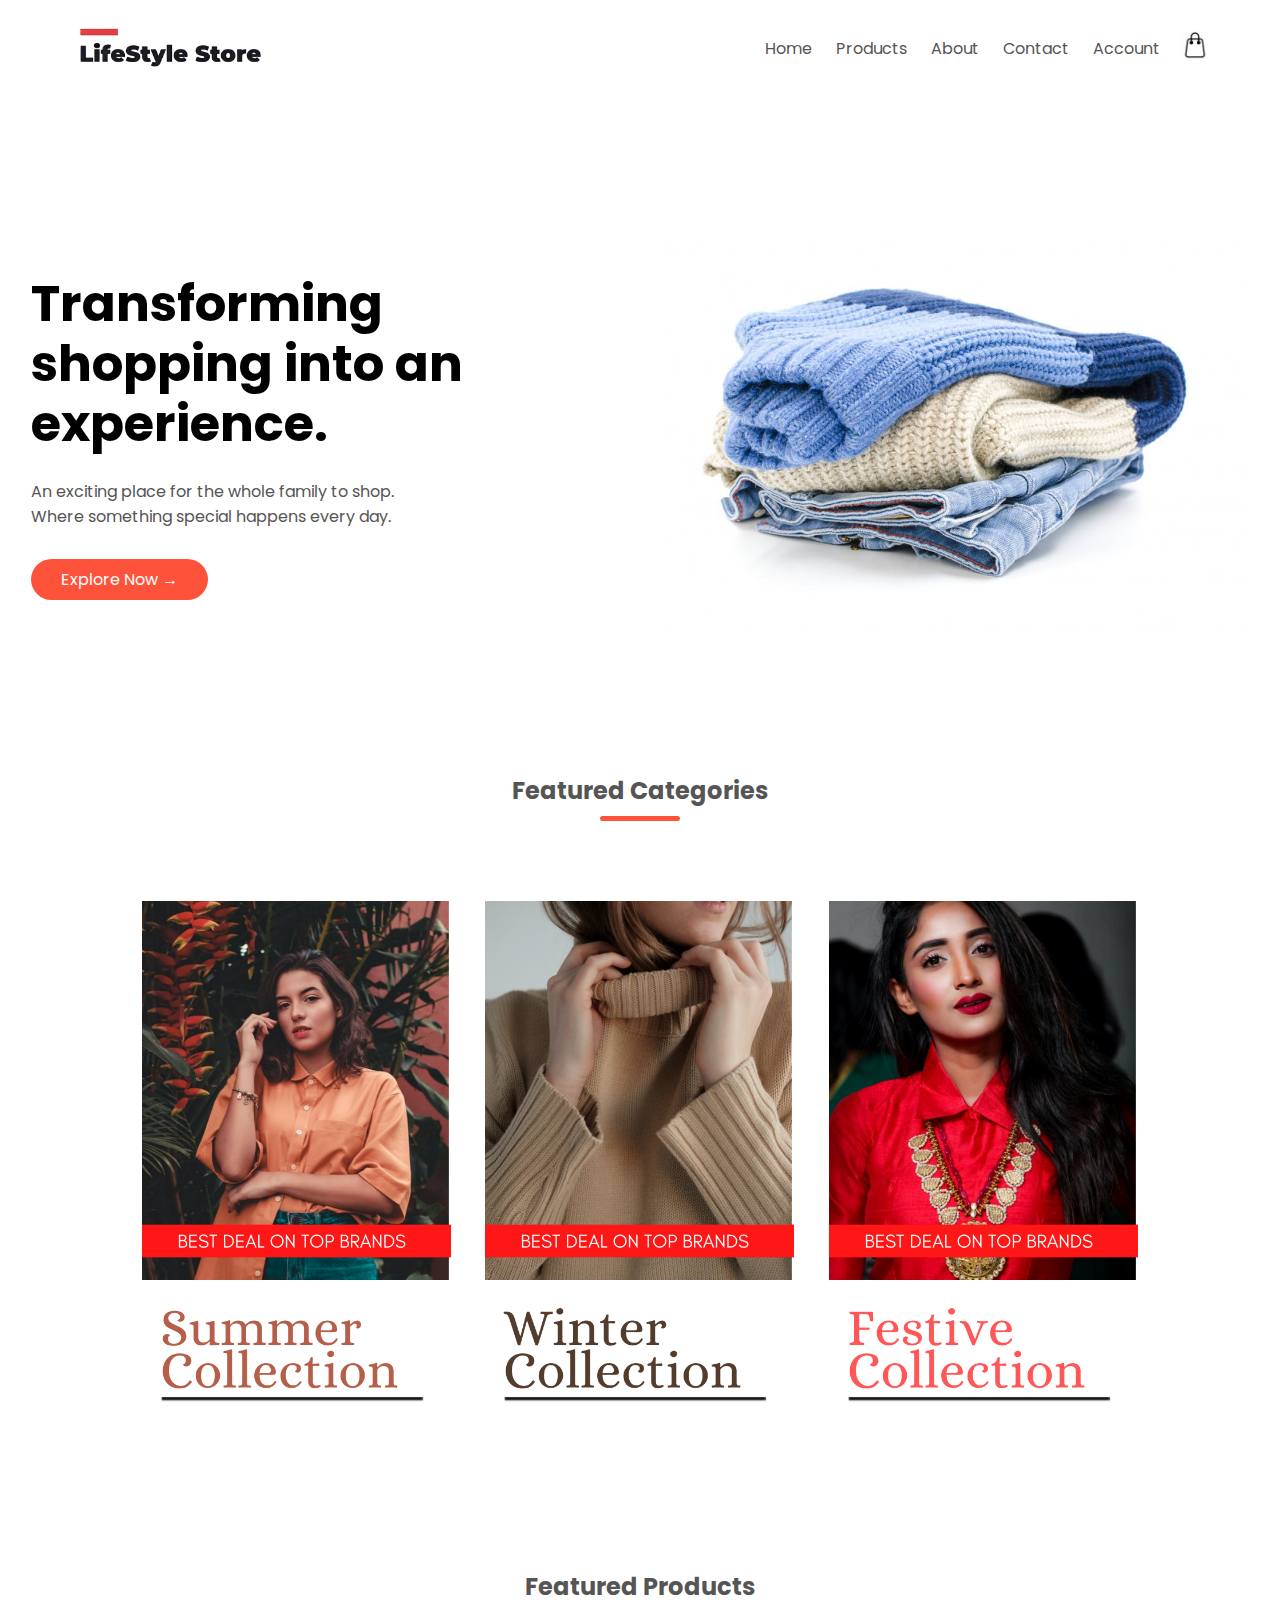
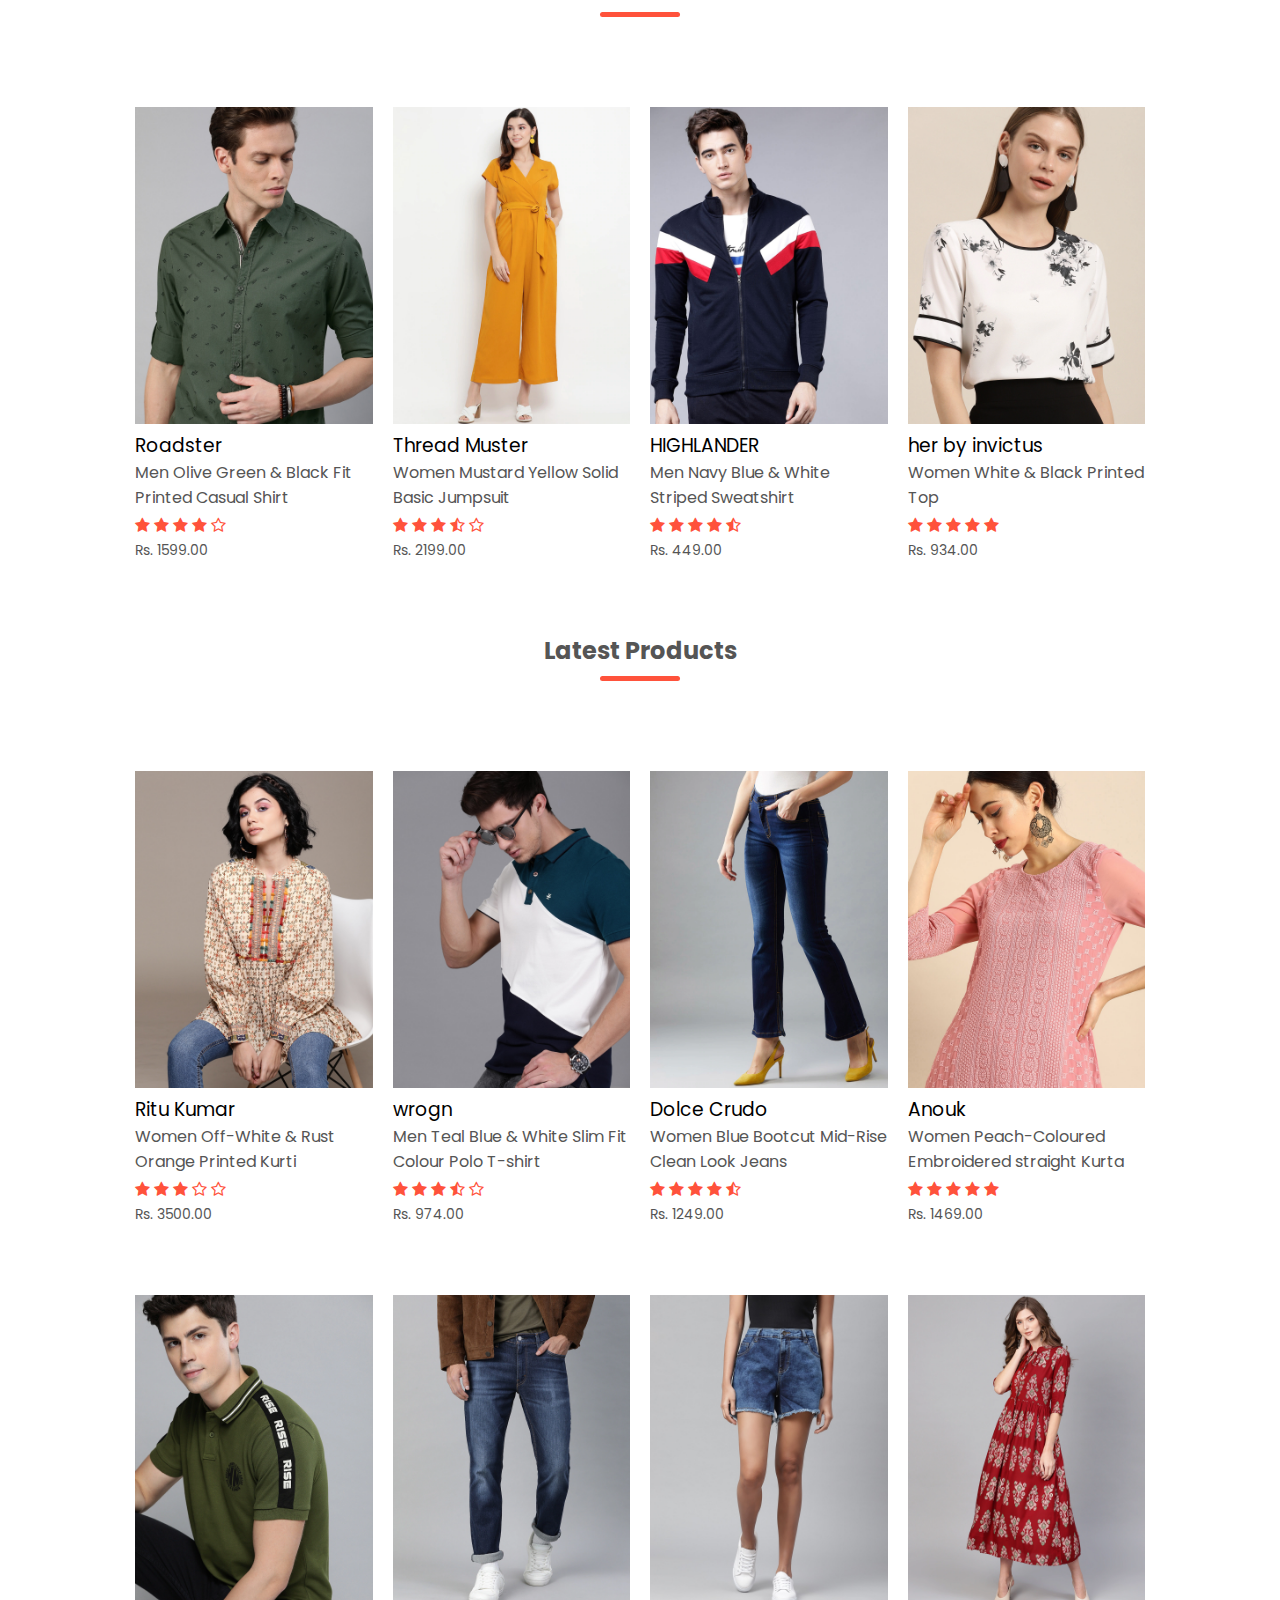
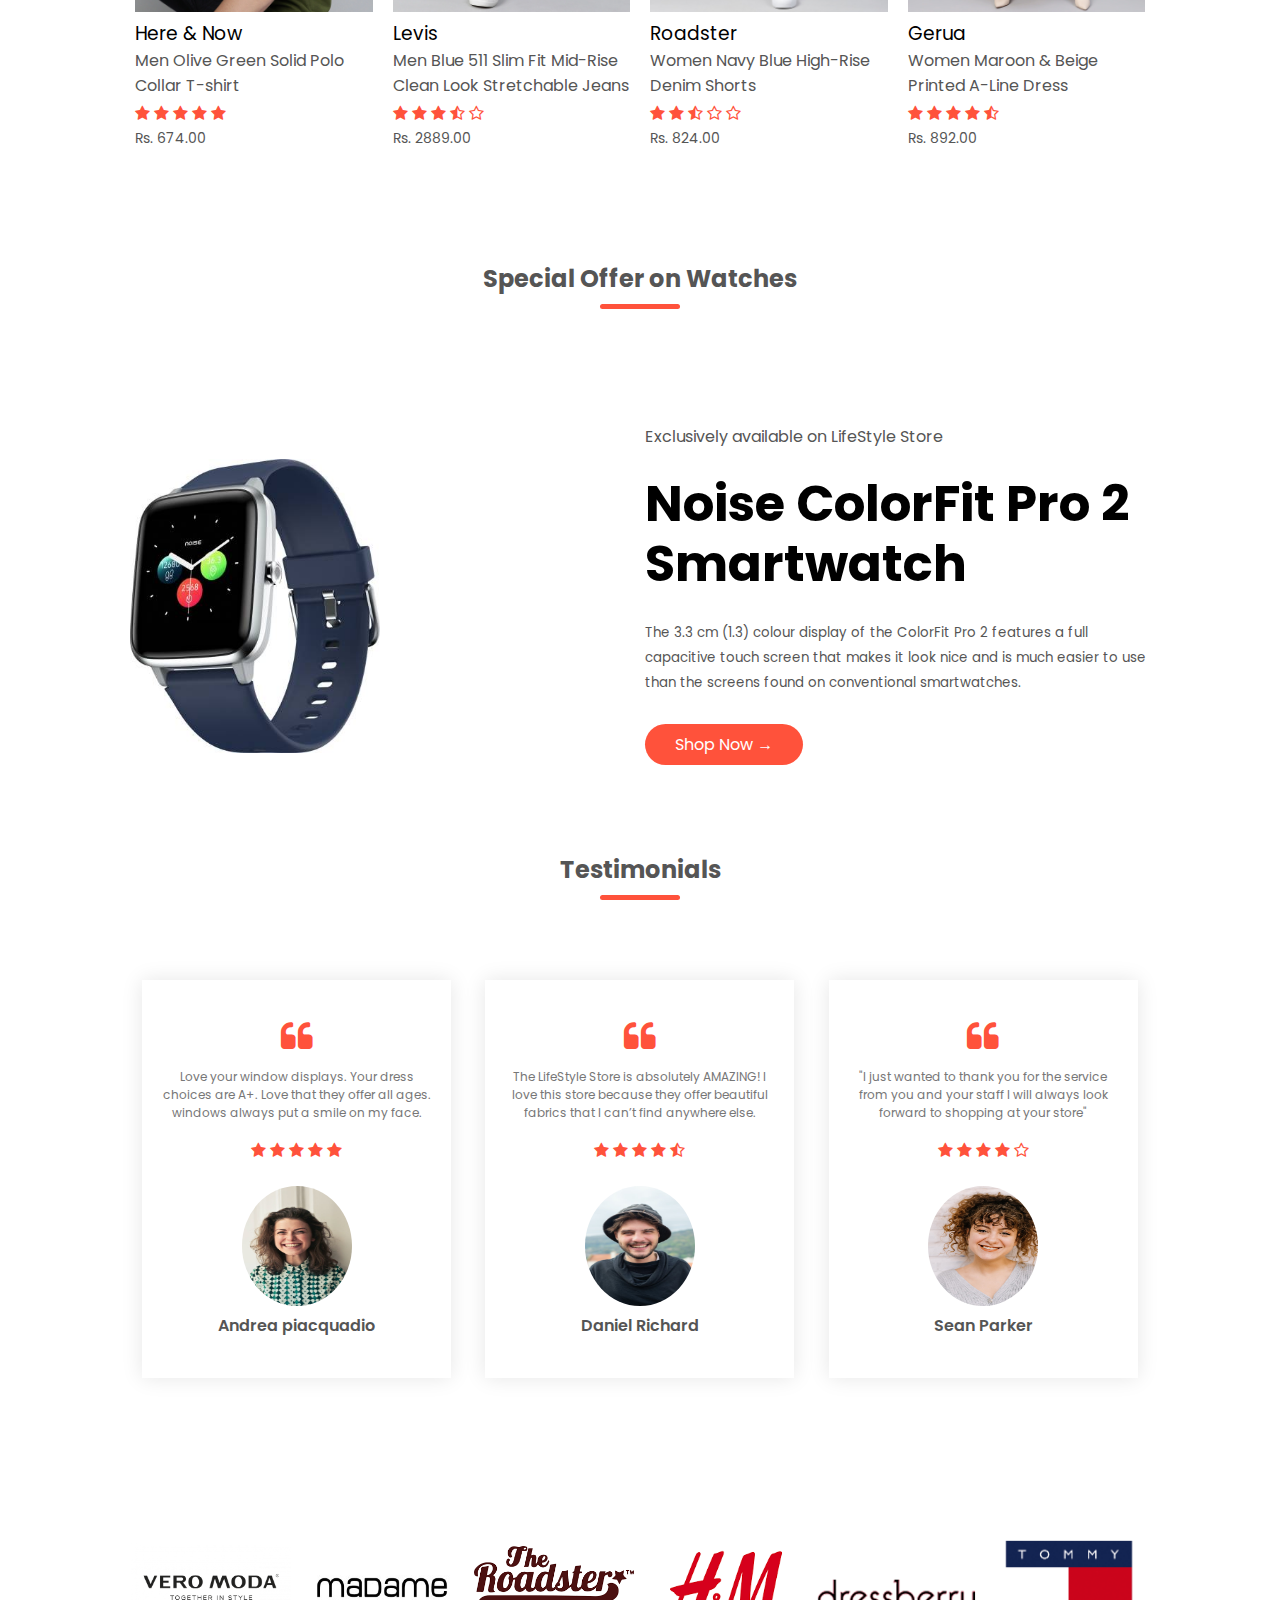
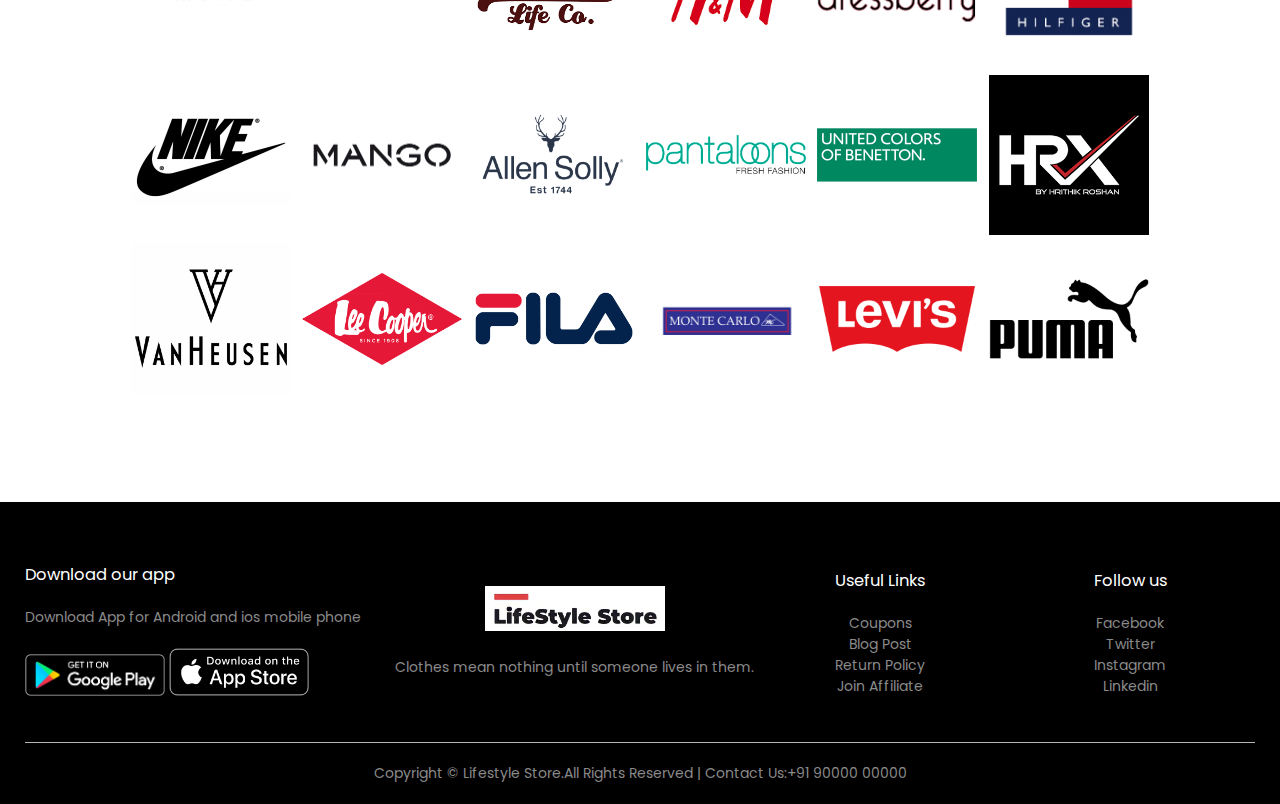
<file: index.html>
<!DOCTYPE html>
<html lang="en">
    <head>
        <title>LifeStyle Store | Ecommerce website Design</title>
        <meta charset="UTF-8">
        <meta name="viewport" content="width=device-width, initial-scale=1.0">
        <link rel="stylesheet" href="style.css">
        <link rel="stylesheet" href="https://fonts.googleapis.com/css2?family=Poppins:wght@200;300;400;500;600;700&display=swap">
         <link rel="stylesheet" href="https://stackpath.bootstrapcdn.com/font-awesome/4.7.0/css/font-awesome.min.css">
    </head>
    <body>
        <div class="header">
        <div class="container">
<!-----------header----------->

<div class="container">
        <div class="navbar">
            <div class="logo">
                <a href="index.html"><img src="img/logo1.jpeg" alt="" width="200"></a>
            </div>
            <nav>
                <ul id="MenuItems">
                    <li><a href="index.html">Home</a></li>
                    <li><a href="products.html">Products</a></li>
                    <li><a href="about.html">About</a></li>
                    <li><a href="contact.html">Contact</a></li>
                    <li><a href="account.html">Account</a></li>
                </ul>
            </nav>
            <a href="#"><img src="img/bag.png" width="30" height="30"></a>
            <img src="img/menu.png" class="menu-icon" onclick="menutoggle()">
        </div>
</div>    

            <div class="row">
                <div class="col-2">
                    <h1>Transforming shopping into an experience.</h1>
                    <p>An exciting place for the whole family to shop.
                        <br>Where something special happens every day.</p>
                    <a href="products.html" class="btn">Explore Now &#8594</a>
                </div>
                <div class="col-2">
                    <img src="img/image3.jpg" alt="">
                </div>
            </div>
        </div>
        </div>    
        
<!-----Featured Categories----->  
<div class="categories">
    <div class="small-container">
        <h2 class="title">Featured Categories</h2>
    <div class="row">
        <div class="col-3">
            <img src="img/categ1.png">
        </div>
        <div class="col-3">
            <img src="img/catego2.png">
        </div>
        <div class="col-3">
            <img src="img/categ3.png">
        </div>
    </div>
    </div>    
</div>

<!-----Featured Products----->  
<div class="small-container">
    <h2 class="title">Featured Products</h2>
    <div class="row">
        <div class="col-4">
            <a href="products-detail.html"><img src="img/a1.jpg"></a>
            <a href="products-detail.html"><h3>Roadster</h3></a>
            <a href="products-detail.html"><h4>Men Olive Green & Black Fit Printed Casual Shirt</h4></a>
            <div class="rating">
                <i class="fa fa-star"></i>
                <i class="fa fa-star"></i>
                <i class="fa fa-star"></i>
                <i class="fa fa-star"></i>
                <i class="fa fa-star-o"></i>
            </div>
            <p>Rs. 1599.00</p>
        </div>
        <div class="col-4">
            <img src="img/d7.jpg">
            <h3>Thread Muster</h3>
            <h4>Women Mustard Yellow Solid Basic Jumpsuit</h4>
            <div class="rating">
                <i class="fa fa-star"></i>
                <i class="fa fa-star"></i>
                <i class="fa fa-star"></i>
                <i class="fa fa-star-half-o"></i>
                <i class="fa fa-star-o"></i>
            </div>
            <p>Rs. 2199.00</p>
        </div>
        <div class="col-4">
            <img src="img/s4.jpg">
            <h3>HIGHLANDER</h3>
            <h4>Men Navy Blue & White Striped Sweatshirt</h4>
            <div class="rating">
                <i class="fa fa-star"></i>
                <i class="fa fa-star"></i>
                <i class="fa fa-star"></i>
                <i class="fa fa-star"></i>
                <i class="fa fa-star-half-o"></i>
            </div>
            <p>Rs. 449.00</p>
        </div>
        <div class="col-4">
            <img src="img/top8.jpg">
            <h3>her by invictus</h3>
            <h4>Women White & Black Printed Top</h4>
            <div class="rating">
                <i class="fa fa-star"></i>
                <i class="fa fa-star"></i>
                <i class="fa fa-star"></i>
                <i class="fa fa-star"></i>
                <i class="fa fa-star"></i>
            </div>
            <p>Rs. 934.00</p>
        </div>
    </div>
    
    <!-----Latest Products----->
    
    <h2 class="title">Latest Products</h2>
    <div class="row">
        <div class="col-4">
            <img src="img/k6.jpg">
            <h3>Ritu Kumar</h3>
            <h4>Women Off-White & Rust Orange Printed Kurti</h4>
            <div class="rating">
                <i class="fa fa-star"></i>
                <i class="fa fa-star"></i>
                <i class="fa fa-star"></i>
                <i class="fa fa-star-o"></i>
                <i class="fa fa-star-o"></i>
            </div>
            <p>Rs. 3500.00</p>
        </div>
        <div class="col-4">
            <img src="img/mt4.jpg">
            <h3>wrogn</h3>
            <h4>Men Teal Blue & White Slim Fit Colour Polo T-shirt</h4>
            <div class="rating">
                <i class="fa fa-star"></i>
                <i class="fa fa-star"></i>
                <i class="fa fa-star"></i>
                <i class="fa fa-star-half-o"></i>
                <i class="fa fa-star-o"></i>
            </div>
            <p>Rs. 974.00</p>
        </div>
        <div class="col-4">
            <img src="img/wj11.jpg">
            <h3>Dolce Crudo</h3>
            <h4>Women Blue Bootcut Mid-Rise Clean Look Jeans</h4>
            <div class="rating">
                <i class="fa fa-star"></i>
                <i class="fa fa-star"></i>
                <i class="fa fa-star"></i>
                <i class="fa fa-star"></i>
                <i class="fa fa-star-half-o"></i>
            </div>
            <p>Rs. 1249.00</p>
        </div>
        <div class="col-4">
            <img src="img/k11.jpg">
            <h3>Anouk</h3>
            <h4>Women Peach-Coloured Embroidered straight Kurta</h4>
            <div class="rating">
                <i class="fa fa-star"></i>
                <i class="fa fa-star"></i>
                <i class="fa fa-star"></i>
                <i class="fa fa-star"></i>
                <i class="fa fa-star"></i>
            </div>
            <p>Rs. 1469.00</p>
        </div>
    </div>
    <div class="row">
        <div class="col-4">
            <img src="img/mt8.jpg">
            <h3>Here & Now</h3>
            <h4>Men Olive Green Solid Polo Collar T-shirt</h4>
            <div class="rating">
                <i class="fa fa-star"></i>
                <i class="fa fa-star"></i>
                <i class="fa fa-star"></i>
                <i class="fa fa-star"></i>
                <i class="fa fa-star"></i>
            </div>
            <p>Rs. 674.00</p>
        </div>
        <div class="col-4">
            <img src="img/mj12.jpg">
            <h3>Levis</h3>
            <h4>Men Blue 511 Slim Fit Mid-Rise Clean Look Stretchable Jeans</h4>
            <div class="rating">
                <i class="fa fa-star"></i>
                <i class="fa fa-star"></i>
                <i class="fa fa-star"></i>
                <i class="fa fa-star-half-o"></i>
                <i class="fa fa-star-o"></i>
            </div>
            <p>Rs. 2889.00</p>
        </div>
        <div class="col-4">
            <img src="img/d9.jpg">
            <h3>Roadster</h3>
            <h4>Women Navy Blue High-Rise Denim Shorts</h4>
            <div class="rating">
                <i class="fa fa-star"></i>
                <i class="fa fa-star"></i>
                <i class="fa fa-star-half-o"></i>
                <i class="fa fa-star-o"></i>
                <i class="fa fa-star-o"></i>
            </div>
            <p>Rs. 824.00</p>
        </div>
        <div class="col-4">
            <img src="img/d3.jpg">
            <h3>Gerua</h3>
            <h4>Women Maroon & Beige Printed A-Line Dress</h4> 
            <div class="rating">
                <i class="fa fa-star"></i>
                <i class="fa fa-star"></i>
                <i class="fa fa-star"></i>
                <i class="fa fa-star"></i>
                <i class="fa fa-star-half-o"></i>
            </div>
            <p>Rs. 892.00</p>
        </div>
    </div>
</div>    

<!-----Offer----->

<div class="offer">
    <div class="small-container">
        <h2 class="title">Special Offer on Watches</h2>
        <div class="row">
            <div class="col-2">
                <img src="img/watch1.jpeg" class="offer-img" width="250"> 
            </div>
            <div class="col-2">
                <p>Exclusively available on LifeStyle Store</p>
                <h1>Noise ColorFit Pro 2 Smartwatch</h1>
                <small>The 3.3 cm (1.3) colour display of the ColorFit Pro 2 
                    features a full capacitive touch screen that makes it look nice and is much 
                    easier to use than the screens found on conventional smartwatches.</small><br>    
                <a href="" class="btn">Shop Now &#8594</a>
            </div>
        </div>
    </div>
</div>

<!-----testimonial----->

<div class="testimonial">
    <div class="small-container">
        <h2 class="title">Testimonials</h2>
        <div class="row">
            <div class="col-3">
                <i class="fa fa-quote-left"></i>
                <p>Love your window displays. Your dress choices are A+. 
                    Love that they offer all ages. windows 
                    always put a smile on my face.</p>
                <div class="rating">
                <i class="fa fa-star"></i>
                <i class="fa fa-star"></i>
                <i class="fa fa-star"></i>
                <i class="fa fa-star"></i>
                <i class="fa fa-star"></i>
            </div>
                <img src="img/u1.jpeg">
                <h3>Andrea piacquadio</h3>
            </div>
            <div class="col-3">
                <i class="fa fa-quote-left"></i>
                <p>The LifeStyle Store is absolutely AMAZING! 
                    I love this store because they offer beautiful fabrics 
                    that I can’t find anywhere else.</p>
                <div class="rating">
                <i class="fa fa-star"></i>
                <i class="fa fa-star"></i>
                <i class="fa fa-star"></i>
                <i class="fa fa-star"></i>
                <i class="fa fa-star-half-o"></i>
            </div>
                <img src="img/user2.jpeg">
                <h3>Daniel Richard</h3>
            </div>
            <div class="col-3">
                <i class="fa fa-quote-left"></i>
                <p>"I just wanted to thank you for the service from you and your staff
                    I will always look forward to shopping at your store"</p>
                <div class="rating">
                <i class="fa fa-star"></i>
                <i class="fa fa-star"></i>
                <i class="fa fa-star"></i>
                <i class="fa fa-star"></i>
                <i class="fa fa-star-o"></i>
            </div>
                <img src="img/u3.jpeg">
                <h3>Sean Parker</h3>
            </div>
        </div>
    </div>
</div>

<!-----------Brands----------->
<div class="brands">
        <div class="small-container">
            <div class="row">
                <div class="col-5">
                    <img src="img/veromoda.png">
                </div>
                <div class="col-5">
                    <img src="img/madame.jpg">
                </div>
                <div class="col-5">
                    <img src="img/roadster.png">
                </div>
                <div class="col-5">
                    <img src="img/hnm.png">
                </div>
                <div class="col-5">
                    <img src="img/db.png">
                </div>
                <div class="col-5">
                    <img src="img/t.png">
                </div>
                <div class="col-5">
                    <img src="img/nike.jpg">
                </div>
                <div class="col-5">
                    <img src="img/mango.jpg">
                </div>
                <div class="col-5">
                    <img src="img/allen.png">
                </div>
                <div class="col-5">
                    <img src="img/pantaloons.png">
                </div>
                <div class="col-5">
                    <img src="img/united.jpg">
                </div>
                <div class="col-5">
                    <img src="img/hrx.png">
                </div>
                <div class="col-5">
                    <img src="img/van.jpg">
                </div>
                <div class="col-5">
                    <img src="img/lee.png">
                </div>
                <div class="col-5">
                    <img src="img/fila.png">
                </div>
                <div class="col-5">
                    <img src="img/monte.jpg">
                </div>
                <div class="col-5">
                    <img src="img/levis.png">
                </div>
                <div class="col-5">
                    <img src="img/puma.png">
                </div>
            </div>
        </div>
    </div>

<!-----------footer----------->

<div class="footer">
    <div class="container">
        <div class="row">
            <div class="footer-col-1">
                <h3>Download our app</h3>
                <p>Download App for Android and ios mobile phone</p>
                <div class="app-logo">
                    <img src="img/gpay.png">
                    <img src="img/apay.png">
                </div>
            </div>
            <div class="footer-col-2">
                <img src="img/logo1.jpeg" width="100">
                <p>Clothes mean nothing until someone lives in them. </p>
            </div>
            <div class="footer-col-3">
                <h3>Useful Links</h3>
                <ul>
                    <li>Coupons</li>
                    <li>Blog Post</li>
                    <li>Return Policy</li>
                    <li>Join Affiliate</li>
                </ul>
            </div>
            <div class="footer-col-4">
                <h3>Follow us</h3>
                <ul>
                    <li>Facebook</li>
                    <li>Twitter</li>
                    <li>Instagram</li>
                    <li>Linkedin</li>
                </ul>
            </div>
        </div>
        <hr>
        <p class="copyright">Copyright © Lifestyle Store.All Rights Reserved | Contact Us:+91 90000 00000<p>
    </div>
</div>


<!-----------js for toggle menu----------->
<script>
    var MenuItems  = document.getElementById("MenuItems");
    
    MenuItems.style.maxHeight = "0px";
            
    function menutoggle(){
        if(MenuItems.style.maxHeight == "0px")
        {
            MenuItems.style.maxHeight= "200px";
        }
        else
        {
            MenuItems.style.maxHeight = "0px";
        }
    }        
</script> 

    </body>
</html>
</file>
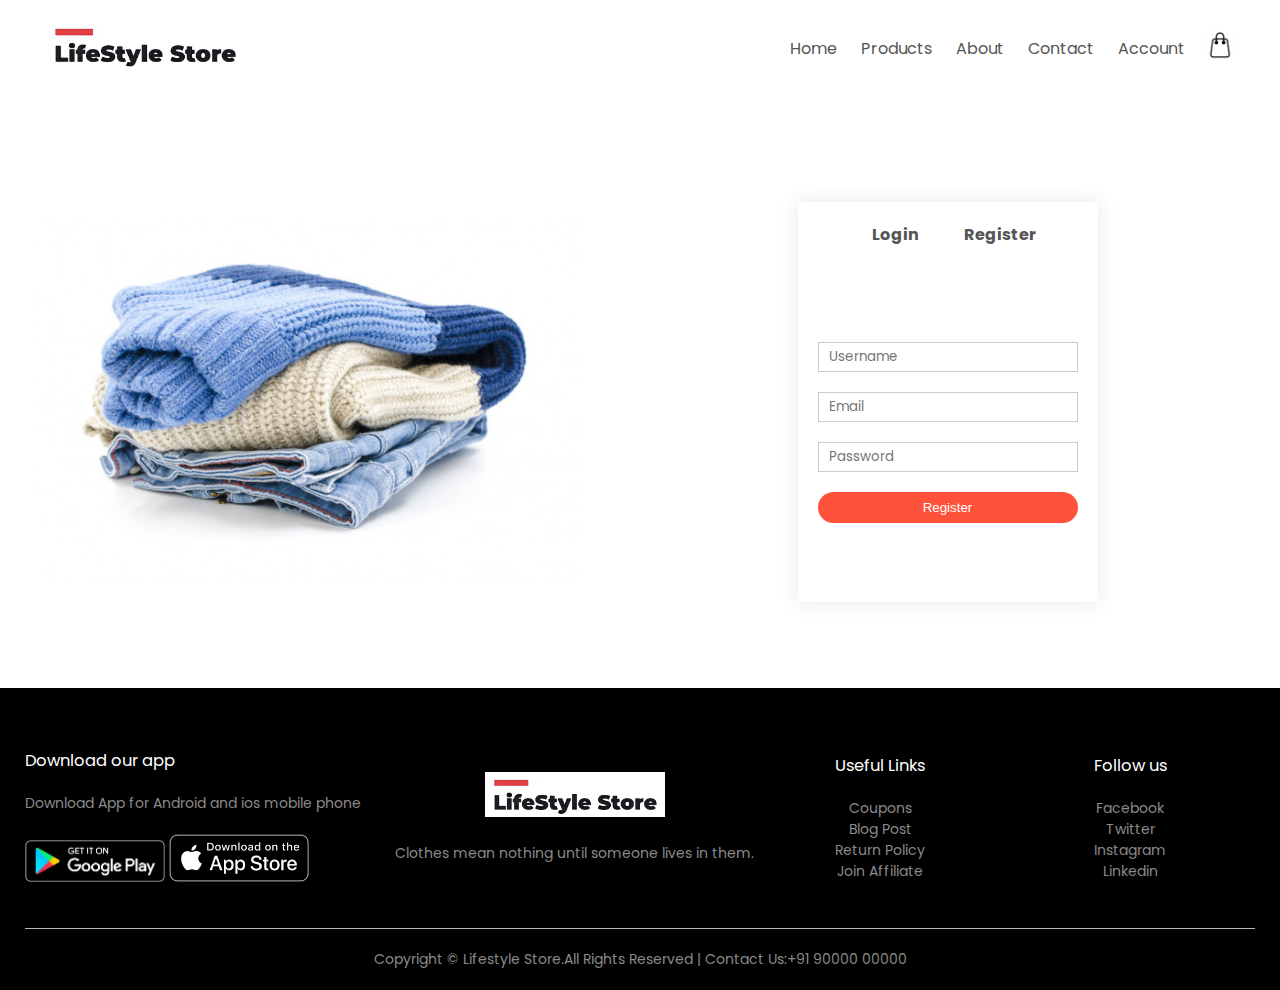
<file: account.html>
<!DOCTYPE html>
<html lang="en">
    <head>
        <title>LifeStyle Store | Ecommerce website Design</title>
        <meta charset="UTF-8">
        <meta name="viewport" content="width=device-width, initial-scale=1.0">
        <link rel="stylesheet" href="style.css">
        <link rel="stylesheet" href="https://fonts.googleapis.com/css2?family=Poppins:wght@200;300;400;500;600;700&display=swap">
         <link rel="stylesheet" href="https://stackpath.bootstrapcdn.com/font-awesome/4.7.0/css/font-awesome.min.css">
    </head>
    <body>
<!-----------header----------->
<div class="container">
        <div class="navbar">
            <div class="logo">
                <a href="index.html"><img src="img/logo1.jpeg" alt="" width="200"></a>
            </div>
            <nav>
                <ul id="MenuItems">
                    <li><a href="index.html">Home</a></li>
                    <li><a href="products.html">Products</a></li>
                    <li><a href="about.html">About</a></li>
                    <li><a href="contact.html">Contact</a></li>
                    <li><a href="account.html">Account</a></li>
                </ul>
            </nav>
            <a href="#"><img src="img/bag.png" width="30" height="30"></a>
            <img src="img/menu.png" class="menu-icon" onclick="menutoggle()">
        </div>
</div>         
<!-----------account page-------------->      

<div class="account-page">
    <div class="container">
        <div class="row">
            <div class="col-2">
                <img src="img/image3.jpg" width="550">
            </div>
            <div class="col-2">
                <div class="form-container">
                    <div class="form-btn">
                        <span onclick="login()">Login</span>
                        <span onclick="register()">Register</span>
                        <hr id="Indicator">
                    </div>
                    
                    <form id="LoginForm">
                        <input type="text" placeholder="Username">
                        <input type="password" placeholder="Password">
                        <button type="submit" class="btn">Login</button>
                        <a href="">Forgot password</a>
                    </form>
                    
                    <form id="RegForm">
                        <input type="text" placeholder="Username">
                        <input type="email" placeholder="Email">
                        <input type="password" placeholder="Password">
                        <button type="submit" class="btn">Register</button>
                    </form>
                </div>
            </div>
        </div>
    </div>
</div>
            
<!-----------footer----------->

<div class="footer">
    <div class="container">
        <div class="row">
            <div class="footer-col-1">
                <h3>Download our app</h3>
                <p>Download App for Android and ios mobile phone</p>
                <div class="app-logo">
                    <img src="img/gpay.png">
                    <img src="img/apay.png">
                </div>
            </div>
            <div class="footer-col-2">
                <img src="img/logo1.jpeg" width="100">
                <p>Clothes mean nothing until someone lives in them. </p>
            </div>
            <div class="footer-col-3">
                <h3>Useful Links</h3>
                <ul>
                    <li>Coupons</li>
                    <li>Blog Post</li>
                    <li>Return Policy</li>
                    <li>Join Affiliate</li>
                </ul>
            </div>
            <div class="footer-col-4">
                <h3>Follow us</h3>
                <ul>
                    <li>Facebook</li>
                    <li>Twitter</li>
                    <li>Instagram</li>
                    <li>Linkedin</li>
                </ul>
            </div>
        </div>
        <hr>
        <p class="copyright">Copyright © Lifestyle Store.All Rights Reserved | Contact Us:+91 90000 00000<p>
    </div>
</div>
</div>
</div>            

<!-----------js for toggle menu----------->
<script>
    var MenuItems  = document.getElementById("MenuItems");
    
    MenuItems.style.maxHeight = "0px";
            
    function menutoggle(){
        if(MenuItems.style.maxHeight == "0px")
        {
            MenuItems.style.maxHeight= "200px";
        }
        else
        {
            MenuItems.style.maxHeight = "0px";
        }
    }        
</script>

<!-----------js for toggle form----------->
<script>
    var LoginForm = document.getElementById("LoginForm");
    var RegForm = document.getElementById("RegForm");
    var Indicator = document.getElementById("Indicator");
    
    function register(){
        RegForm.style.transform = "translateX(0px)";
        LoginForm.style.transform = "translateX(0px)";
        Indicator.style.transform = "translateX(100px)";
    }  
    function login(){
        RegForm.style.transform = "translateX(300px)";
        LoginForm.style.transform = "translateX(300px)";
        Indicator.style.transform = "translateX(0px)";
    }  
</script>   

    </body>
</html>
</file>
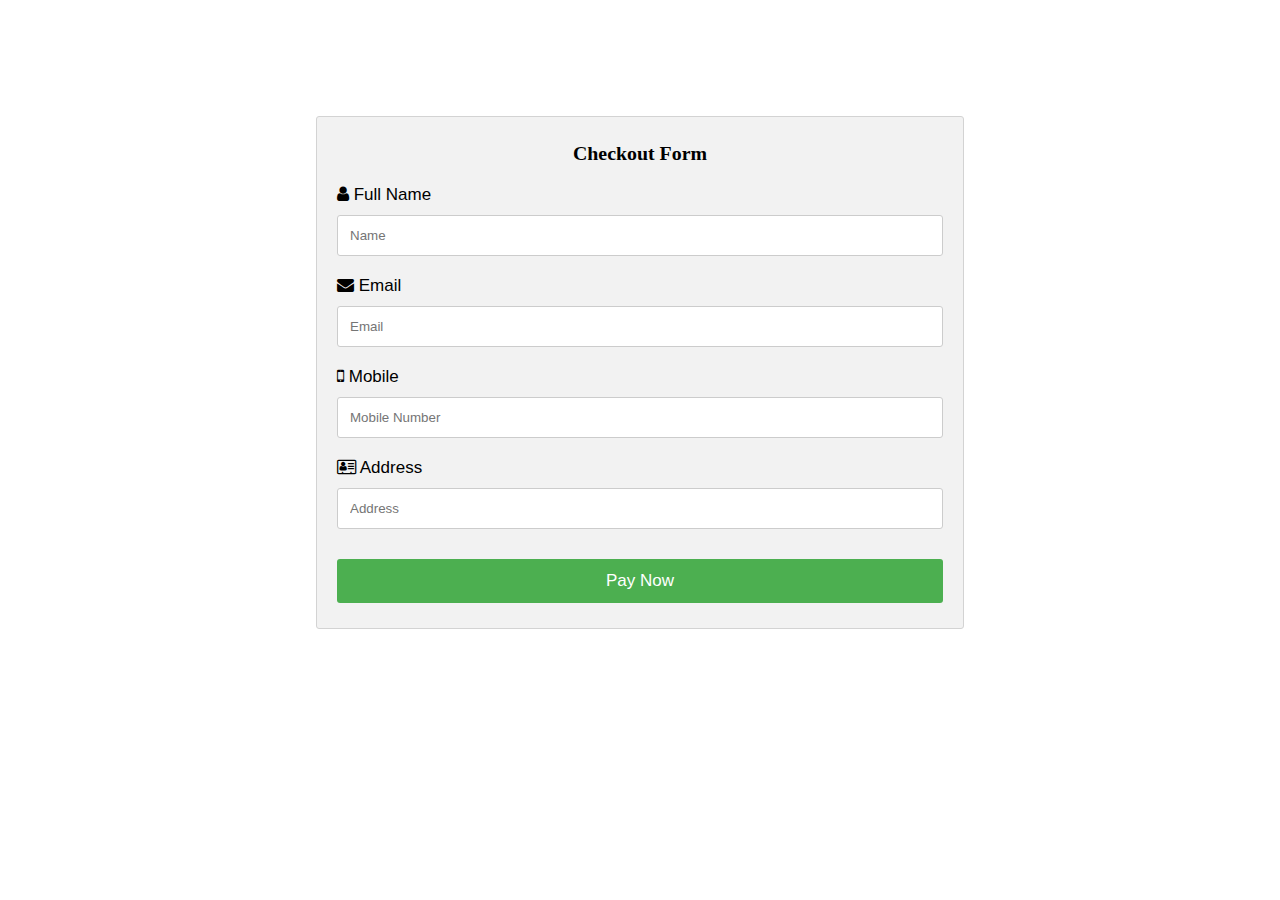
<file: checkout.html>
<!DOCTYPE html>
<html>
<head>
<meta name="viewport" content="width=device-width, initial-scale=1">
<link rel="stylesheet" href="https://cdnjs.cloudflare.com/ajax/libs/font-awesome/4.7.0/css/font-awesome.min.css">
<style>
body {
  font-family: Arial;
  font-size: 17px;
  padding: 8px;
}

* {
  box-sizing: border-box;
}

.row {
  display: -ms-flexbox; /* IE10 */
  display: flex;
  -ms-flex-wrap: wrap; /* IE10 */
  flex-wrap: wrap;
  margin: 0 -16px;
}

.col-25 {
  -ms-flex: 25%; /* IE10 */
  flex: 25%;
}

.col-50 {
  -ms-flex: 50%; /* IE10 */
  flex: 50%;
}

.col-75 {
  -ms-flex: 75%; /* IE10 */
  flex: 75%;
}

.col-25,
.col-50,
.col-75 {
  padding: 0 16px;
}

.container {
  background-color: #f2f2f2;
  padding: 5px 20px 15px 20px;
  border: 1px solid lightgrey;
  border-radius: 3px;
}

input[type=text] {
  width: 100%;
  margin-bottom: 20px;
  padding: 12px;
  border: 1px solid #ccc;
  border-radius: 3px;
}

label {
  margin-bottom: 10px;
  display: block;
}

.icon-container {
  margin-bottom: 20px;
  padding: 7px 0;
  font-size: 24px;
}

.btn {
  background-color: #4CAF50;
  color: white;
  padding: 12px;
  margin: 10px 0;
  border: none;
  width: 100%;
  border-radius: 3px;
  cursor: pointer;
  font-size: 17px;
}

.btn:hover {
  background-color: #45a049;
}

a {
  color: #2196F3;
}

hr {
  border: 1px solid lightgrey;
}

span.price {
  float: right;
  color: grey;
}

/* Responsive layout - when the screen is less than 800px wide, make the two columns stack on top of each other instead of next to each other (also change the direction - make the "cart" column go on top) */
@media (max-width: 800px) {
  .row {
    flex-direction: column-reverse;
  }
  .col-25 {
    margin-bottom: 20px;
  } 
}
</style>
</head>
<body>

<div class="row"  style="padding:100px 300px;">
  <div class="col-50">
    <div class="container" >
      <form>
      
        <div class="row" >
          <div class="col-25">
            <h3 style="text-align: center;margin:20px 10px;font-family: lato;">Checkout Form</h3>
          
            <label for="fname"><i class="fa fa-user"></i> Full Name</label>
            <input type="text" id="fname" name="name" placeholder="Name">
            <label for="email"><i class="fa fa-envelope"></i> Email</label>
            <input type="text" id="email" name="email" placeholder="Email">
            <label for="city"><i class="fa fa-mobile"></i> Mobile</label>
            <input type="text" id="city" name="mobile" placeholder="Mobile Number">
            <label for="adr"><i class="fa fa-address-card-o"></i> Address</label>
            <input type="text" id="adr" name="address" placeholder="Address">
         
        </div>
       </div>
      </form>
        <a href="payment.php"><input type="submit"  value="Pay Now" class="btn"></a>
    </div>
  </div>
</div>

</body>
</html>
</file>
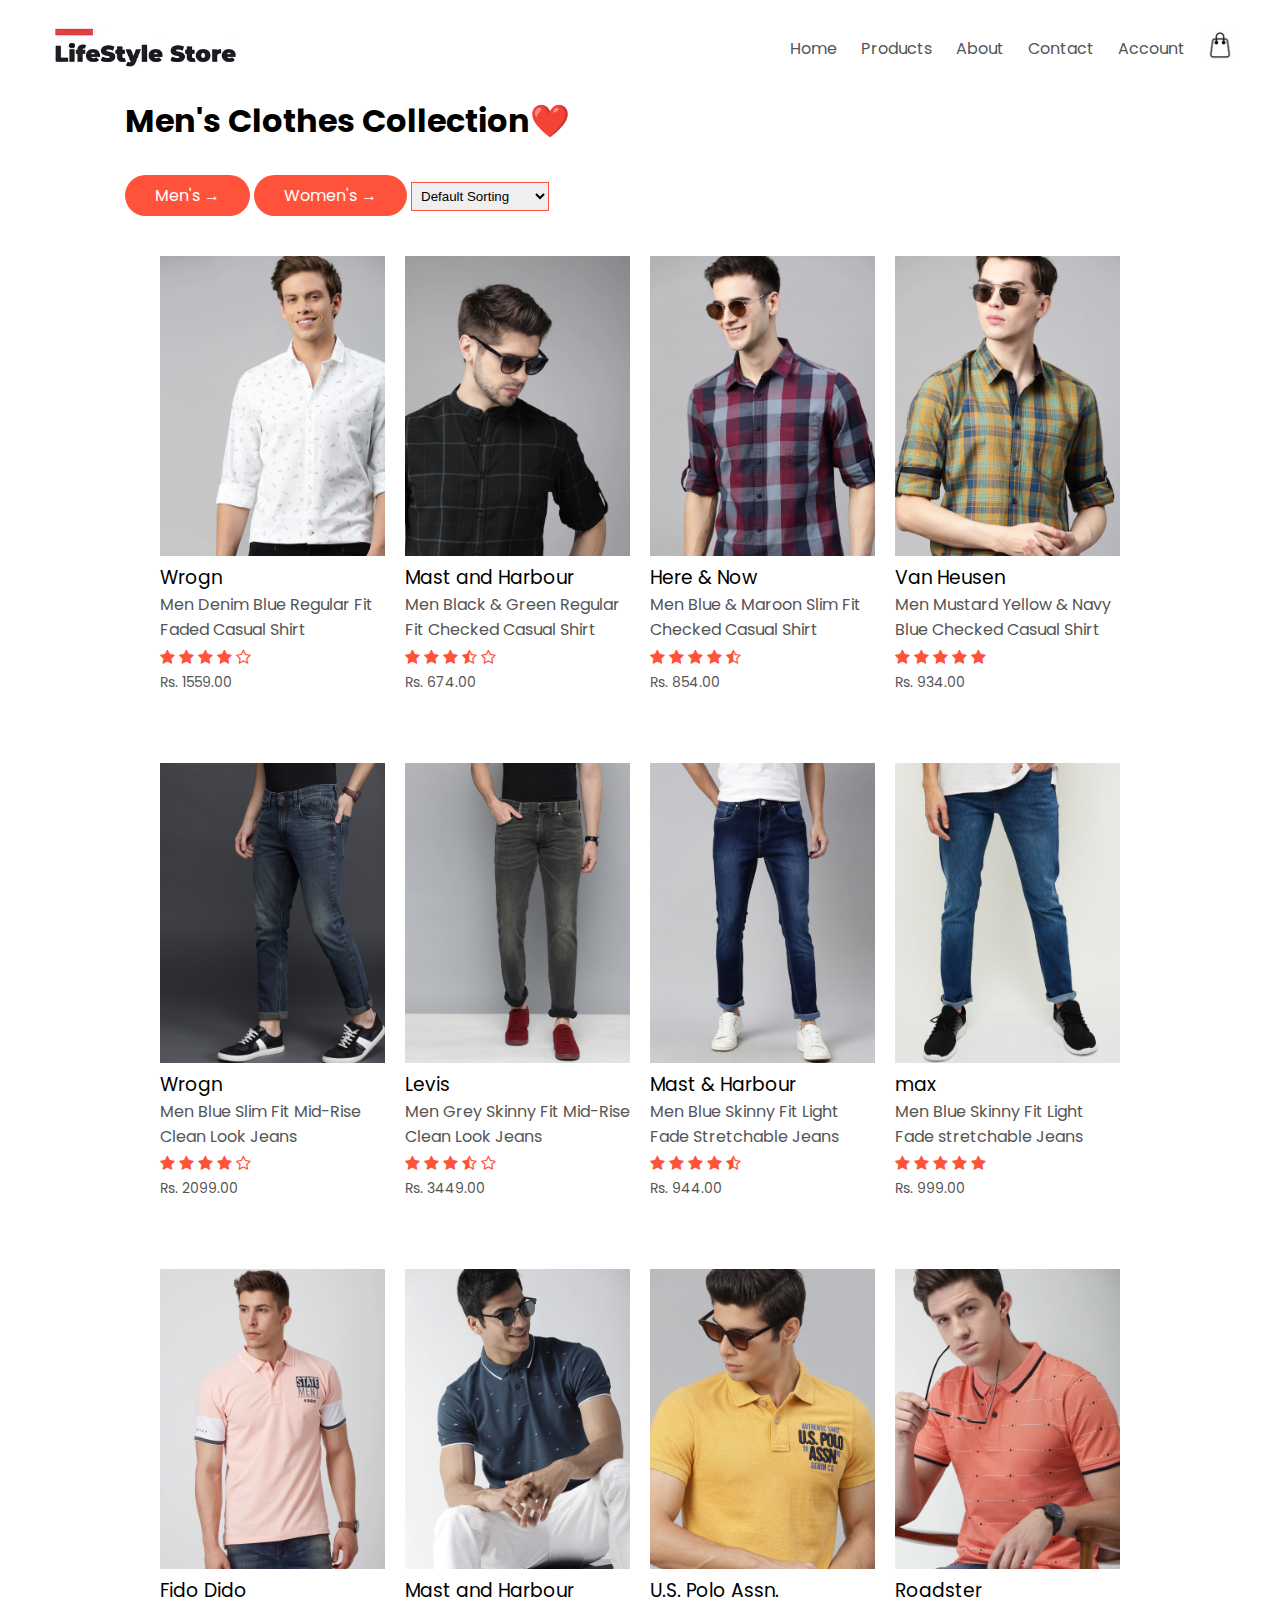
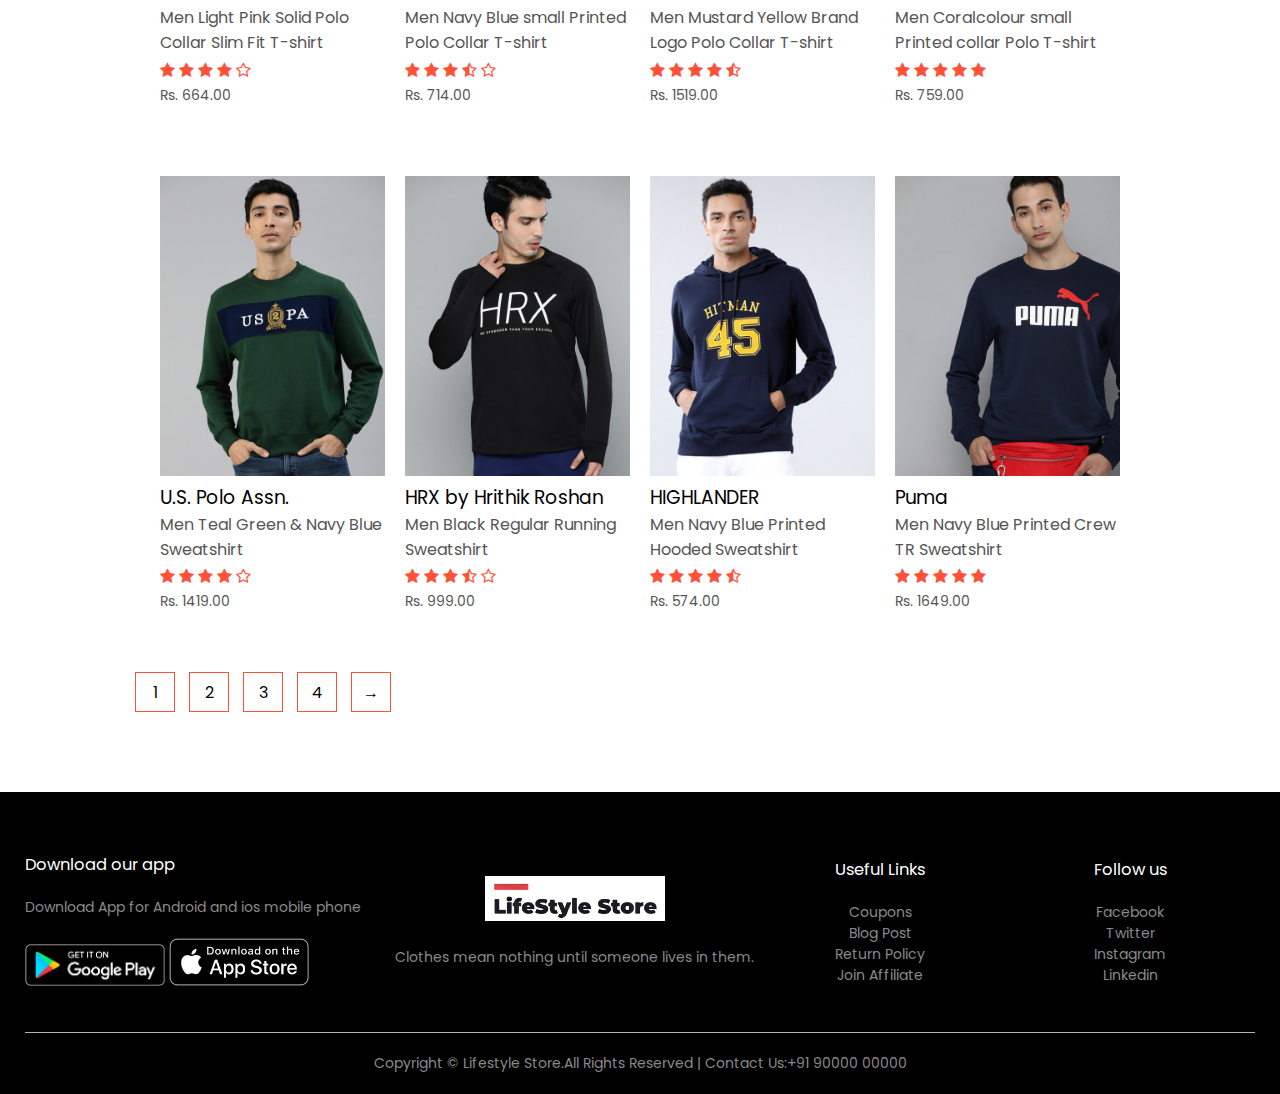
<file: mens.html>
<!DOCTYPE html>
<html lang="en">
    <head>
        <title>Men's Collection - LifeStyle Store</title>
        <meta charset="UTF-8">
        <meta name="viewport" content="width=device-width, initial-scale=1.0">
        <link rel="stylesheet" href="style.css">
        <link rel="stylesheet" href="https://fonts.googleapis.com/css2?family=Poppins:wght@200;300;400;500;600;700&display=swap">
         <link rel="stylesheet" href="https://stackpath.bootstrapcdn.com/font-awesome/4.7.0/css/font-awesome.min.css">
    </head>
    <body>
        
<!-----------header----------->
<div class="container">
        <div class="navbar">
            <div class="logo">
                <a href="index.html"><img src="img/logo1.jpeg" alt="" width="200"></a>
            </div>
            <nav>
                <ul id="MenuItems">
                    <li><a href="index.html">Home</a></li>
                    <li><a href="products.html">Products</a></li>
                    <li><a href="about.html">About</a></li>
                    <li><a href="contact.html">Contact</a></li>
                    <li><a href="account.html">Account</a></li>
                </ul>
            </nav>
            <a href="#"><img src="img/bag.png" width="30" height="30"></a>
            <img src="img/menu.png" class="menu-icon" onclick="menutoggle()">
        </div>
</div>       
        
<div class="small-container"> 
        <h1>️Men's Clothes Collection❤️</h1>
        <div>
            <a href="mens.html" class="btn">Men's &#8594</a>
            <a href="womens.html" class="btn">Women's &#8594</a>
        <select>
            <option>Default Sorting</option>
            <option>Sort by Price</option>
            <option>Sort by Popularity</option>
            <option>Sort by Rating</option>
            <option>Sort by Sale</option>
        </select>
        </div>  
    
<div class="small-container">
    <div class="row">
        <div class="col-4">
            <img src="img/5.jpg">
            <h3>Wrogn</h3>
            <h4>Men Denim Blue Regular Fit Faded Casual Shirt</h4> 
            <div class="rating">
                <i class="fa fa-star"></i>
                <i class="fa fa-star"></i>
                <i class="fa fa-star"></i>
                <i class="fa fa-star"></i>
                <i class="fa fa-star-o"></i>
            </div>
            <p>Rs. 1559.00</p>
        </div>
        <div class="col-4">
            <img src="img/2.jpg">
            <h3>Mast and Harbour</h3>
            <h4>Men Black & Green Regular Fit Checked Casual Shirt</h4>
            <div class="rating">
                <i class="fa fa-star"></i>
                <i class="fa fa-star"></i>
                <i class="fa fa-star"></i>
                <i class="fa fa-star-half-o"></i>
                <i class="fa fa-star-o"></i>
            </div>
            <p>Rs. 674.00</p>
        </div>
        <div class="col-4">
            <img src="img/3.jpg">
            <h3>Here & Now</h3>
            <h4>Men Blue & Maroon Slim Fit Checked Casual Shirt</h4>
            <div class="rating">
                <i class="fa fa-star"></i>
                <i class="fa fa-star"></i>
                <i class="fa fa-star"></i>
                <i class="fa fa-star"></i>
                <i class="fa fa-star-half-o"></i>
            </div>
            <p>Rs. 854.00</p>
        </div>
        <div class="col-4">
            <img src="img/4.jpg">
            <h3>Van Heusen</h3>
            <h4>Men Mustard Yellow & Navy Blue Checked Casual Shirt</h4>
            <div class="rating">
                <i class="fa fa-star"></i>
                <i class="fa fa-star"></i>
                <i class="fa fa-star"></i>
                <i class="fa fa-star"></i>
                <i class="fa fa-star"></i>
            </div>
            <p>Rs. 934.00</p>
        </div>
    </div>

    <div class="row">
        <div class="col-4">
            <img src="img/mj1.jpg">
            <h3>Wrogn</h3>
            <h4>Men Blue Slim Fit Mid-Rise Clean Look  Jeans</h4>
            <div class="rating">
                <i class="fa fa-star"></i>
                <i class="fa fa-star"></i>
                <i class="fa fa-star"></i>
                <i class="fa fa-star"></i>
                <i class="fa fa-star-o"></i>
            </div>
            <p>Rs. 2099.00</p>
        </div>
        <div class="col-4">
            <img src="img/mj5.jpg">
            <h3>Levis</h3>
            <h4>Men Grey Skinny Fit Mid-Rise Clean Look Jeans</h4>
            <div class="rating">
                <i class="fa fa-star"></i>
                <i class="fa fa-star"></i>
                <i class="fa fa-star"></i>
                <i class="fa fa-star-half-o"></i>
                <i class="fa fa-star-o"></i>
            </div>
            <p>Rs. 3449.00</p>
        </div>
        <div class="col-4">
            <img src="img/mj3.jpg">
            <h3>Mast & Harbour</h3>
            <h4>Men Blue Skinny Fit Light Fade Stretchable Jeans</h4>
            <div class="rating">
                <i class="fa fa-star"></i>
                <i class="fa fa-star"></i>
                <i class="fa fa-star"></i>
                <i class="fa fa-star"></i>
                <i class="fa fa-star-half-o"></i>
            </div>
            <p>Rs. 944.00</p>
        </div>
        <div class="col-4">
            <img src="img/mj8.jpg">
            <h3>max</h3>
            <h4>Men Blue Skinny Fit Light Fade stretchable Jeans</h4>
            <div class="rating">
                <i class="fa fa-star"></i>
                <i class="fa fa-star"></i>
                <i class="fa fa-star"></i>
                <i class="fa fa-star"></i>
                <i class="fa fa-star"></i>
            </div>
            <p>Rs. 999.00</p>
        </div>
    </div>
    <div class="row">
        <div class="col-4">
            <img src="img/mt9.jpg">
            <h3>Fido Dido</h3>
            <h4>Men Light Pink Solid Polo Collar Slim Fit T-shirt</h4>
            <div class="rating">
                <i class="fa fa-star"></i>
                <i class="fa fa-star"></i>
                <i class="fa fa-star"></i>
                <i class="fa fa-star"></i>
                <i class="fa fa-star-o"></i>
            </div>
            <p>Rs. 664.00</p>
        </div>
        <div class="col-4">
            <img src="img/mt10.jpg">
            <h3>Mast and Harbour</h3>
            <h4>Men Navy Blue small Printed Polo Collar T-shirt</h4>
            <div class="rating">
                <i class="fa fa-star"></i>
                <i class="fa fa-star"></i>
                <i class="fa fa-star"></i>
                <i class="fa fa-star-half-o"></i>
                <i class="fa fa-star-o"></i>
            </div>
            <p>Rs. 714.00</p>
        </div>
        <div class="col-4">
            <img src="img/mt11.jpg">
            <h3>U.S. Polo Assn.</h3>
            <h4>Men Mustard Yellow Brand Logo Polo Collar T-shirt</h4>
            <div class="rating">
                <i class="fa fa-star"></i>
                <i class="fa fa-star"></i>
                <i class="fa fa-star"></i>
                <i class="fa fa-star"></i>
                <i class="fa fa-star-half-o"></i>
            </div>
            <p>Rs. 1519.00</p>
        </div>
        <div class="col-4">
            <img src="img/mt12.jpg">
            <h3>Roadster</h3>
            <h4>Men Coralcolour small Printed collar Polo T-shirt</h4>
            <div class="rating">
                <i class="fa fa-star"></i>
                <i class="fa fa-star"></i>
                <i class="fa fa-star"></i>
                <i class="fa fa-star"></i>
                <i class="fa fa-star"></i>
            </div>
            <p>Rs. 759.00</p>
        </div>
    </div>
    <div class="row">
        <div class="col-4">
            <img src="img/s5.jpg">
            <h3>U.S. Polo Assn.</h3>
            <h4>Men Teal Green & Navy Blue Sweatshirt</h4>
            <div class="rating">
                <i class="fa fa-star"></i>
                <i class="fa fa-star"></i>
                <i class="fa fa-star"></i>
                <i class="fa fa-star"></i>
                <i class="fa fa-star-o"></i>
            </div>
            <p>Rs. 1419.00</p>
        </div>
        <div class="col-4">
            <img src="img/s6.jpg">
            <h3>HRX by Hrithik Roshan</h3>
            <h4>Men Black Regular Running Sweatshirt</h4>
            <div class="rating">
                <i class="fa fa-star"></i>
                <i class="fa fa-star"></i>
                <i class="fa fa-star"></i>
                <i class="fa fa-star-half-o"></i>
                <i class="fa fa-star-o"></i>
            </div>
            <p>Rs. 999.00</p>
        </div>
        <div class="col-4">
            <img src="img/s7.jpg">
            <h3>HIGHLANDER</h3>
            <h4>Men Navy Blue Printed Hooded Sweatshirt</h4>
            <div class="rating">
                <i class="fa fa-star"></i>
                <i class="fa fa-star"></i>
                <i class="fa fa-star"></i>
                <i class="fa fa-star"></i>
                <i class="fa fa-star-half-o"></i>
            </div>
            <p>Rs. 574.00</p>
        </div>
        <div class="col-4">
            <img src="img/s8.jpg">
            <h3>Puma</h3>
            <h4>Men Navy Blue Printed Crew TR Sweatshirt</h4>
            <div class="rating">
                <i class="fa fa-star"></i>
                <i class="fa fa-star"></i>
                <i class="fa fa-star"></i>
                <i class="fa fa-star"></i>
                <i class="fa fa-star"></i>
            </div>
            <p>Rs. 1649.00</p>
        </div>
    </div>
    </div>
         <div class="page-btn">
            <span>1</span>
            <span>2</span>
            <span>3</span>
            <span>4</span>
            <span>&#8594;</span>
        </div>
</div>
<!-----------footer----------->

<div class="footer">
    <div class="container">
        <div class="row">
            <div class="footer-col-1">
                <h3>Download our app</h3>
                <p>Download App for Android and ios mobile phone</p>
                <div class="app-logo">
                    <img src="img/gpay.png">
                    <img src="img/apay.png">
                </div>
            </div>
            <div class="footer-col-2">
                <img src="img/logo1.jpeg" width="100">
                <p>Clothes mean nothing until someone lives in them. </p>
            </div>
            <div class="footer-col-3">
                <h3>Useful Links</h3>
                <ul>
                    <li>Coupons</li>
                    <li>Blog Post</li>
                    <li>Return Policy</li>
                    <li>Join Affiliate</li>
                </ul>
            </div>
            <div class="footer-col-4">
                <h3>Follow us</h3>
                <ul>
                    <li>Facebook</li>
                    <li>Twitter</li>
                    <li>Instagram</li>
                    <li>Linkedin</li>
                </ul>
            </div>
        </div>
        <hr>
        <p class="copyright">Copyright © Lifestyle Store.All Rights Reserved | Contact Us:+91 90000 00000<p>
    </div>
</div>

<!-----------js for toggle menu----------->
<script>
    var MenuItems  = document.getElementById("MenuItems");
    
    MenuItems.style.maxHeight = "0px";
            
    function menutoggle(){
        if(MenuItems.style.maxHeight == "0px")
        {
            MenuItems.style.maxHeight= "200px";
        }
        else
        {
            MenuItems.style.maxHeight = "0px";
        }
    }        
</script>
    </body>
</html>
</file>
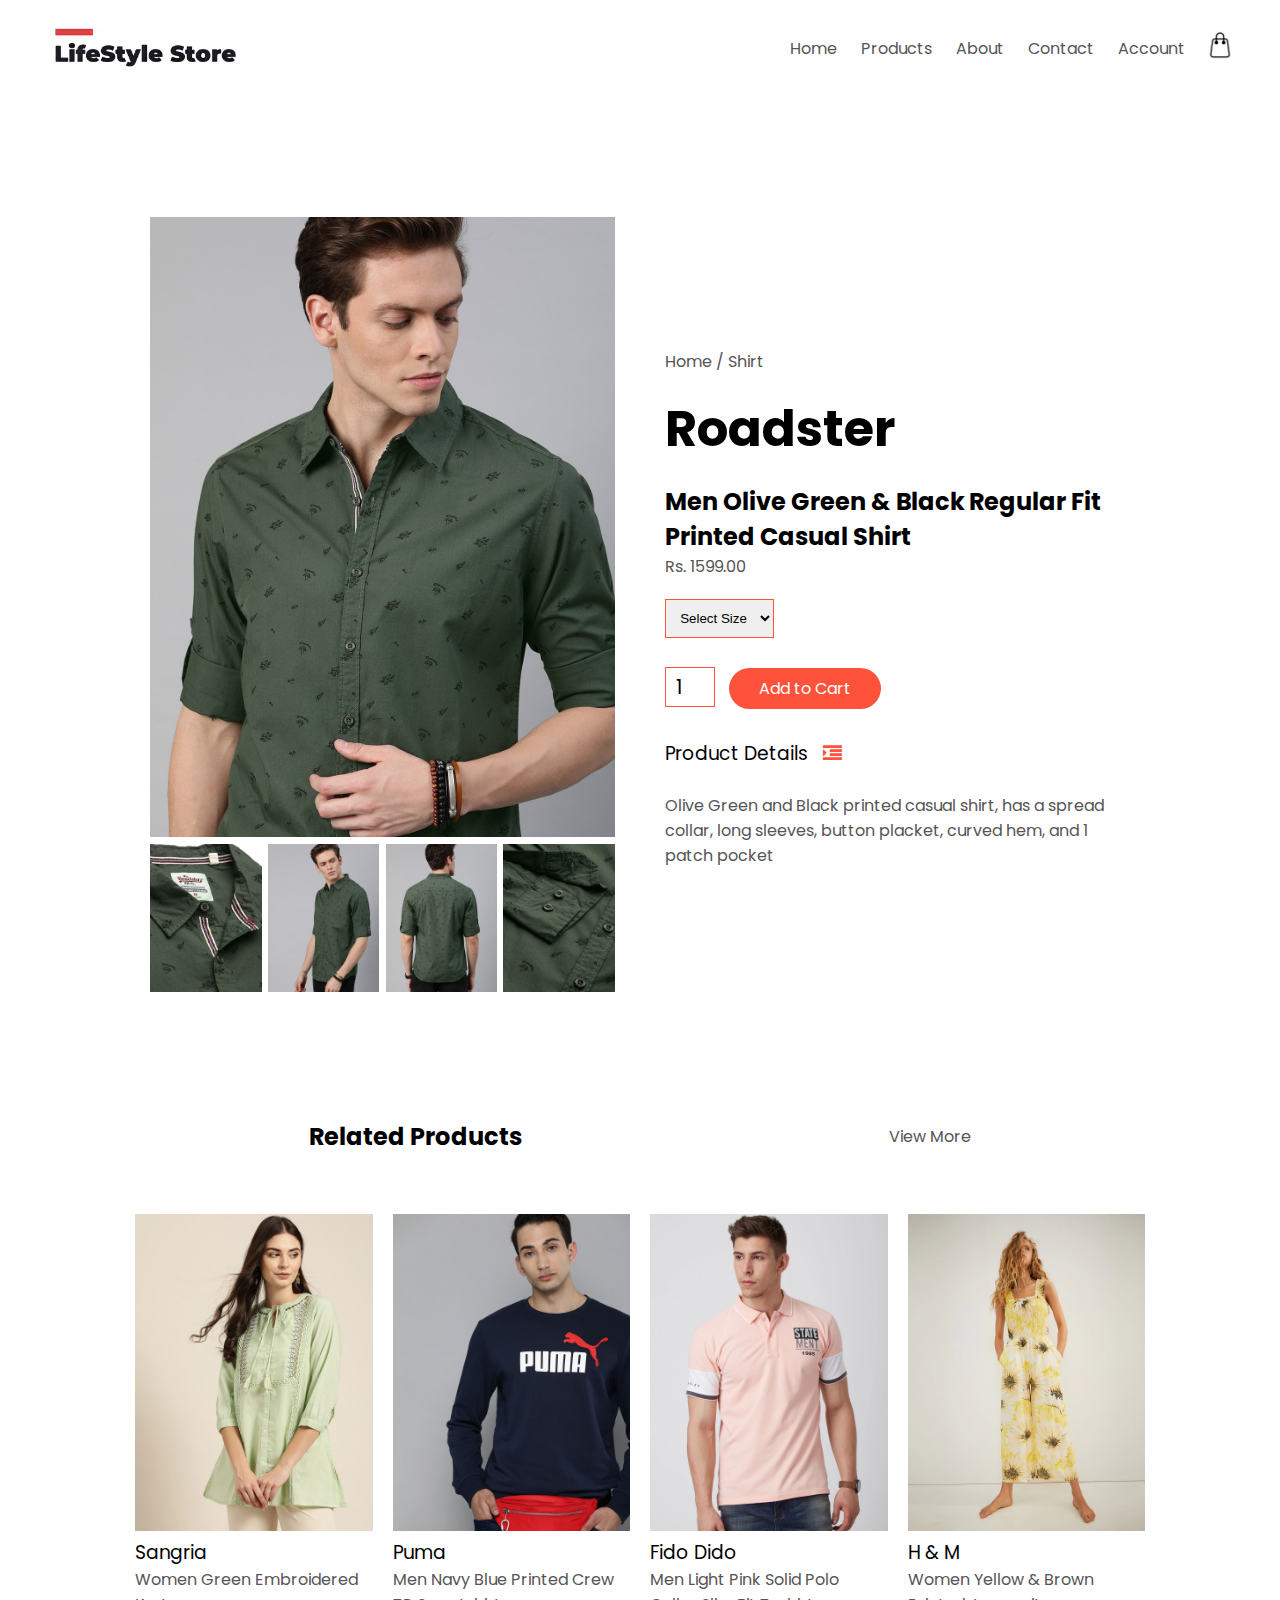
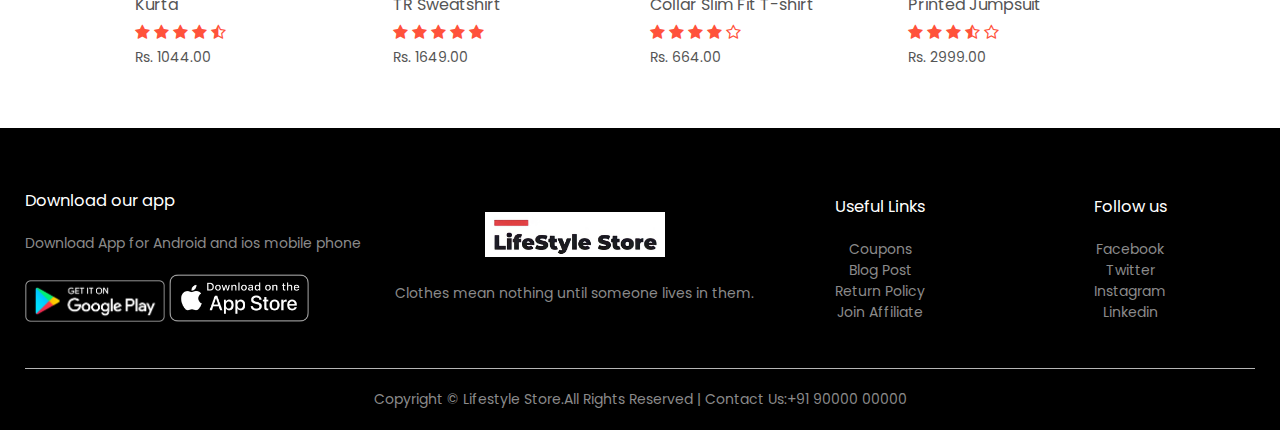
<file: products-detail.html>
<!DOCTYPE html>
<html lang="en">
    <head>
        <title>Men's Collection - LifeStyle Store</title>
        <meta charset="UTF-8">
        <meta name="viewport" content="width=device-width, initial-scale=1.0">
        <link rel="stylesheet" href="style.css">
        <link rel="stylesheet" href="https://fonts.googleapis.com/css2?family=Poppins:wght@200;300;400;500;600;700&display=swap">
         <link rel="stylesheet" href="https://stackpath.bootstrapcdn.com/font-awesome/4.7.0/css/font-awesome.min.css">
    </head>
    <body>
        
<!-----------header----------->
<div class="container">
        <div class="navbar">
            <div class="logo">
                <a href="index.html"><img src="img/logo1.jpeg" alt="" width="200"></a>
            </div>
            <nav>
                <ul id="MenuItems">
                    <li><a href="index.html">Home</a></li>
                    <li><a href="products.html">Products</a></li>
                    <li><a href="about.html">About</a></li>
                    <li><a href="contact.html">Contact</a></li>
                    <li><a href="account.html">Account</a></li>
                </ul>
            </nav>
            <a href="#"><img src="img/bag.png" width="30" height="30"></a>
            <img src="img/menu.png" class="menu-icon" onclick="menutoggle()">
        </div>
</div>      
        
<!-----------single product detail----------->
<div class="small-container single-product">
    <div class="row">
        <div class="col-2">
            <img src="img/a1.jpg" width="600" height="500" id="ProductImg">
            <div class="small-img-row">
                <div class="small-img-col">
                    <img src="img/a2.jpg" width="100%" class="small-img">
                </div>
                <div class="small-img-col">
                    <img src="img/a3.jpg" width="100%" class="small-img">
                </div>
                <div class="small-img-col">
                    <img src="img/a4.webp" width="100%" class="small-img">
                </div>
                <div class="small-img-col">
                    <img src="img/a5.jpg" width="100%" class="small-img">
                </div>
            </div>
        </div>
        <div class="col-2">
            <p>Home / Shirt</p>
            <h1>Roadster</h1>
            <h2>Men Olive Green & Black Regular Fit Printed Casual Shirt</h2>
            <p>Rs. 1599.00</p>
            <select>
                <option>Select Size</option>
                <option>XXL</option>
                <option>XL</option>
                <option>L</option>
                <option>M</option>
                <option>S</option>
            </select>
            <input type="number" value="1">
            <a href="#" class="btn">Add to Cart</a>
            <h3>Product Details <i class="fa fa-indent"></i></h3>
            <br>
            <p>Olive Green and Black printed casual shirt, has a spread collar, long sleeves, button placket, curved hem, and 1 patch pocket</p>
        </div>
    </div>
</div>

<!-----------title----------->
<div class="small-container">
    <div class="row row-2">
        <h2>Related Products</h2>
        <p>View More</p>
    </div>
</div>

<!-----------products----------->
<div class="small-container">
    <div class="row">
        <div class="col-4">
            <img src="img/k3.jpg">
            <h3>Sangria</h3>
            <h4>Women Green Embroidered Kurta</h4>
            <div class="rating">
                <i class="fa fa-star"></i>
                <i class="fa fa-star"></i>
                <i class="fa fa-star"></i>
                <i class="fa fa-star"></i>
                <i class="fa fa-star-half-o"></i>
            </div>
            <p>Rs. 1044.00</p>
        </div>
        <div class="col-4">
            <img src="img/s8.jpg">
            <h3>Puma</h3>
            <h4>Men Navy Blue Printed Crew TR Sweatshirt</h4>
            <div class="rating">
                <i class="fa fa-star"></i>
                <i class="fa fa-star"></i>
                <i class="fa fa-star"></i>
                <i class="fa fa-star"></i>
                <i class="fa fa-star"></i>
            </div>
            <p>Rs. 1649.00</p>
        </div>
        <div class="col-4">
            <img src="img/mt9.jpg">
            <h3>Fido Dido</h3>
            <h4>Men Light Pink Solid Polo Collar Slim Fit T-shirt</h4>
            <div class="rating">
                <i class="fa fa-star"></i>
                <i class="fa fa-star"></i>
                <i class="fa fa-star"></i>
                <i class="fa fa-star"></i>
                <i class="fa fa-star-o"></i>
            </div>
            <p>Rs. 664.00</p>
        </div>
        <div class="col-4">
            <img src="img/d8.jpg">
            <h3>H & M</h3>
            <h4>Women Yellow & Brown Printed Jumpsuit</h4>
            <div class="rating">
                <i class="fa fa-star"></i>
                <i class="fa fa-star"></i>
                <i class="fa fa-star"></i>
                <i class="fa fa-star-half-o"></i>
                <i class="fa fa-star-o"></i>
            </div>
            <p>Rs. 2999.00</p>
        </div>
    </div>
    </div>

    
<!-----------footer----------->

<div class="footer">
    <div class="container">
        <div class="row">
            <div class="footer-col-1">
                <h3>Download our app</h3>
                <p>Download App for Android and ios mobile phone</p>
                <div class="app-logo">
                    <img src="img/gpay.png">
                    <img src="img/apay.png">
                </div>
            </div>
            <div class="footer-col-2">
                <img src="img/logo1.jpeg" width="100">
                <p>Clothes mean nothing until someone lives in them. </p>
            </div>
            <div class="footer-col-3">
                <h3>Useful Links</h3>
                <ul>
                    <li>Coupons</li>
                    <li>Blog Post</li>
                    <li>Return Policy</li>
                    <li>Join Affiliate</li>
                </ul>
            </div>
            <div class="footer-col-4">
                <h3>Follow us</h3>
                <ul>
                    <li>Facebook</li>
                    <li>Twitter</li>
                    <li>Instagram</li>
                    <li>Linkedin</li>
                </ul>
            </div>
        </div>
        <hr>
        <p class="copyright">Copyright © Lifestyle Store.All Rights Reserved | Contact Us:+91 90000 00000<p>
    </div>
</div>

<!-----------js for toggle menu----------->
<script>
    var MenuItems  = document.getElementById("MenuItems");
    
    MenuItems.style.maxHeight = "0px";
            
    function menutoggle(){
        if(MenuItems.style.maxHeight == "0px")
        {
            MenuItems.style.maxHeight= "200px";
        }
        else
        {
            MenuItems.style.maxHeight = "0px";
        }
    }        
</script>

<!-----------js for product gallery----------->
<script>
    var ProductImg = document.getElementById("ProductImg");
    var SmallImg = document.getElementsByClassName("small-img");
    
    SmallImg[0].onclick = function()
    {
      ProductImg.src = SmallImg[0].src;    
    }
    SmallImg[1].onclick = function()
    {
      ProductImg.src = SmallImg[1].src;    
    }
    SmallImg[2].onclick = function()
    {
      ProductImg.src = SmallImg[2].src;    
    }
    SmallImg[3].onclick = function()
    {
      ProductImg.src = SmallImg[3].src;    
    }
</script>    
    </body>
</html>
</file>
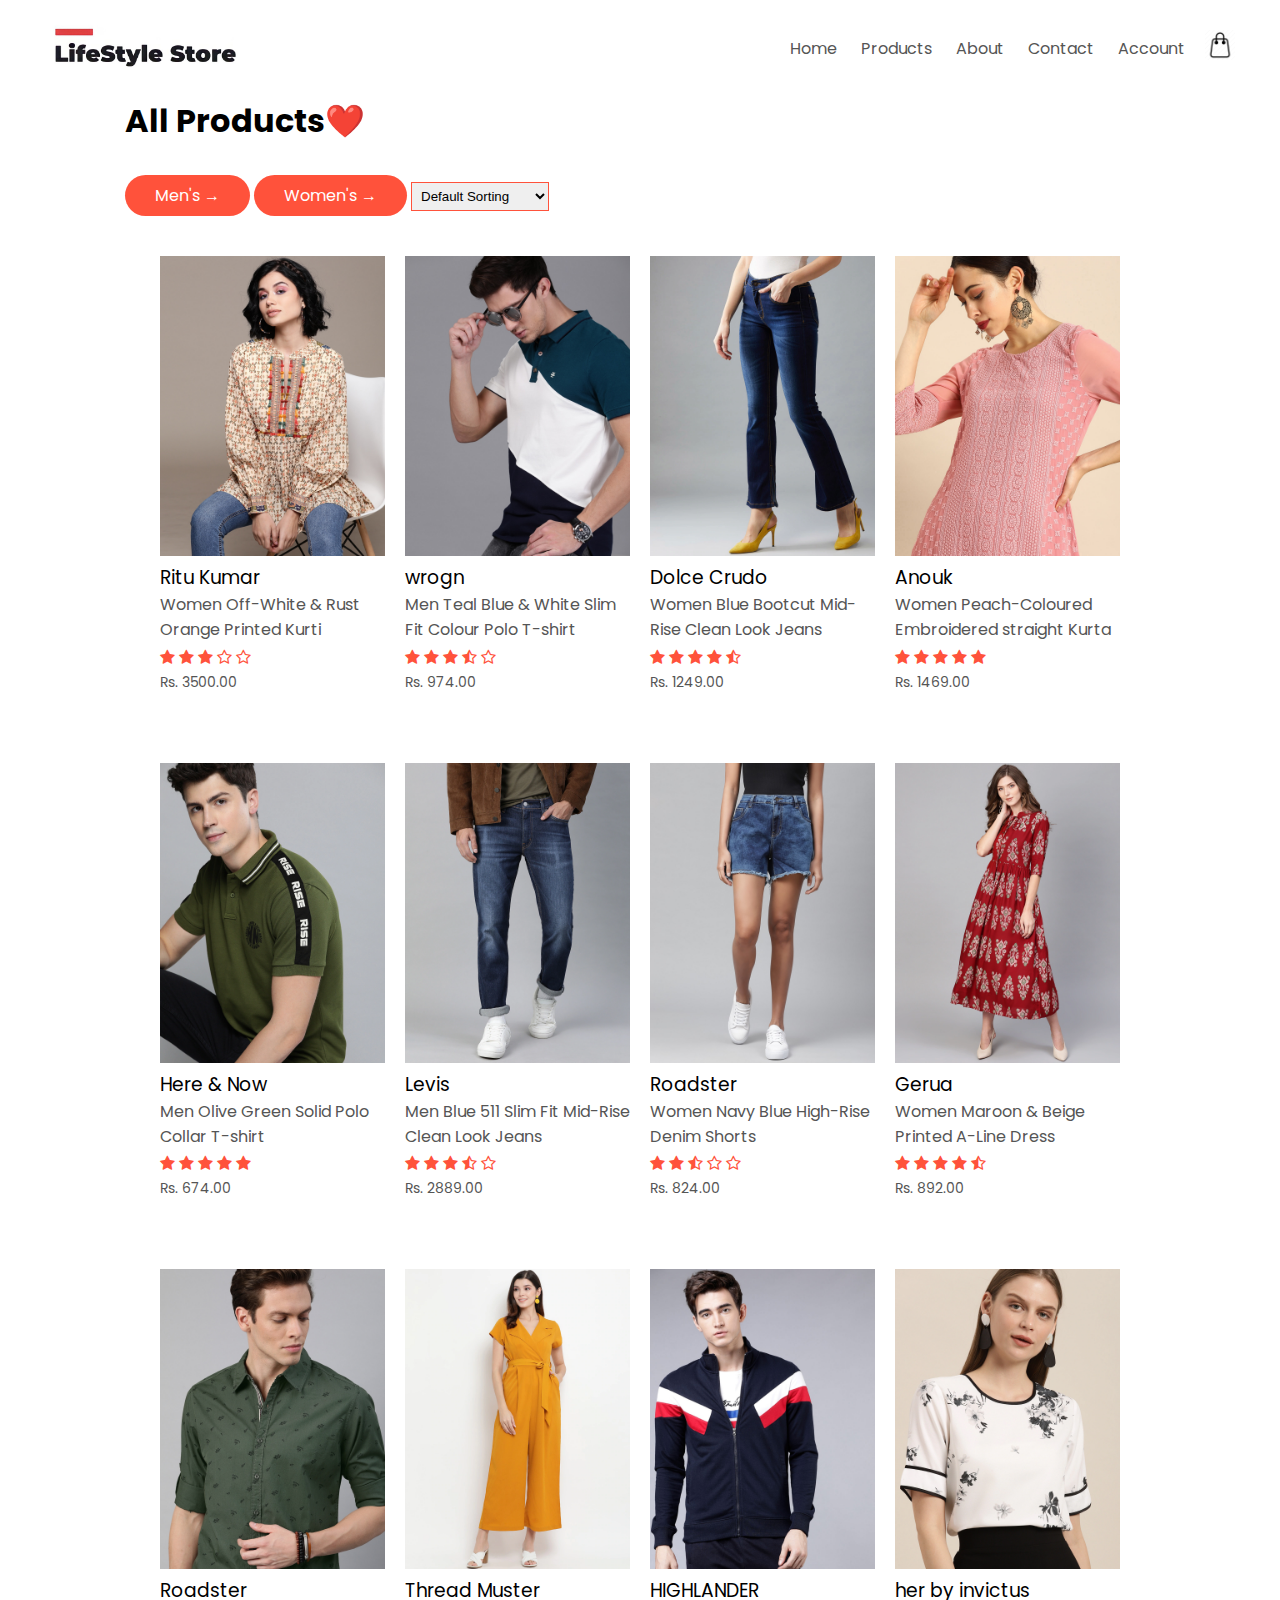
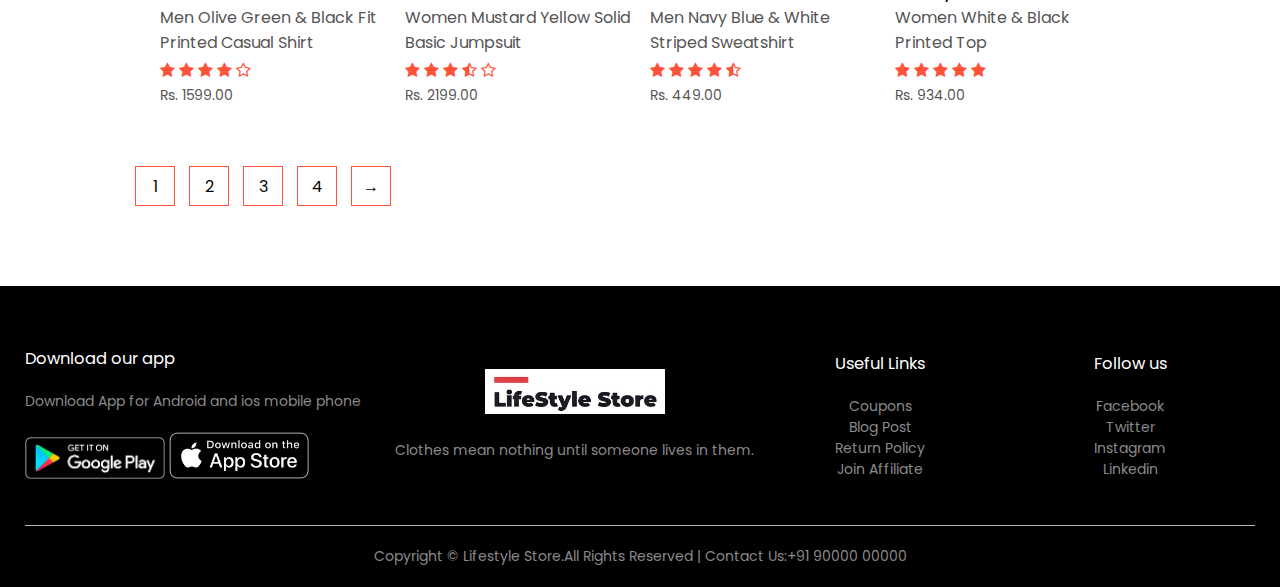
<file: products.html>
<!DOCTYPE html>
<html lang="en">
    <head>
        <title>All Products - LifeStyle Store</title>
        <meta charset="UTF-8">
        <meta name="viewport" content="width=device-width, initial-scale=1.0">
        <link rel="stylesheet" href="style.css">
        <link rel="stylesheet" href="https://fonts.googleapis.com/css2?family=Poppins:wght@200;300;400;500;600;700&display=swap">
        <link rel="stylesheet" href="https://stackpath.bootstrapcdn.com/font-awesome/4.7.0/css/font-awesome.min.css">
    </head>
    <body>
<!-----------header----------->
<div class="container">
        <div class="navbar">
            <div class="logo">
                <a href="index.html"><img src="img/logo1.jpeg" alt="" width="200"></a>
            </div>
            <nav>
                <ul id="MenuItems">
                    <li><a href="index.html">Home</a></li>
                    <li><a href="products.html">Products</a></li>
                    <li><a href="about.html">About</a></li>
                    <li><a href="contact.html">Contact</a></li>
                    <li><a href="account.html">Account</a></li>
                </ul>
            </nav>
            <a href="#"><img src="img/bag.png" width="30" height="30"></a>
            <img src="img/menu.png" class="menu-icon" onclick="menutoggle()">
        </div>
</div>    
<div class="small-container"> 
        <h1>️All Products❤️</h1> 
        <div>
            <a href="mens.html" class="btn">Men's &#8594</a>
            <a href="womens.html" class="btn">Women's &#8594</a>
        <select>
            <option>Default Sorting</option>
            <option>Sort by Price</option>
            <option>Sort by Popularity</option>
            <option>Sort by Rating</option>
            <option>Sort by Sale</option>
        </select>
        </div>  
<div class="small-container">
    <div class="row">
        <div class="col-4">
            <img src="img/k6.jpg">
            <h3>Ritu Kumar</h3>
            <h4>Women Off-White & Rust Orange Printed Kurti</h4>
            <div class="rating">
                <i class="fa fa-star"></i>
                <i class="fa fa-star"></i>
                <i class="fa fa-star"></i>
                <i class="fa fa-star-o"></i>
                <i class="fa fa-star-o"></i>
            </div>
            <p>Rs. 3500.00</p>
        </div>
        <div class="col-4">
            <img src="img/mt4.jpg">
            <h3>wrogn</h3>
            <h4>Men Teal Blue & White Slim Fit Colour Polo T-shirt</h4>
            <div class="rating">
                <i class="fa fa-star"></i>
                <i class="fa fa-star"></i>
                <i class="fa fa-star"></i>
                <i class="fa fa-star-half-o"></i>
                <i class="fa fa-star-o"></i>
            </div>
            <p>Rs. 974.00</p>
        </div>
        <div class="col-4">
            <img src="img/wj11.jpg">
            <h3>Dolce Crudo</h3>
            <h4>Women Blue Bootcut Mid-Rise Clean Look Jeans</h4>
            <div class="rating">
                <i class="fa fa-star"></i>
                <i class="fa fa-star"></i>
                <i class="fa fa-star"></i>
                <i class="fa fa-star"></i>
                <i class="fa fa-star-half-o"></i>
            </div>
            <p>Rs. 1249.00</p>
        </div>
        <div class="col-4">
            <img src="img/k11.jpg">
            <h3>Anouk</h3>
            <h4>Women Peach-Coloured Embroidered straight Kurta</h4>
            <div class="rating">
                <i class="fa fa-star"></i>
                <i class="fa fa-star"></i>
                <i class="fa fa-star"></i>
                <i class="fa fa-star"></i>
                <i class="fa fa-star"></i>
            </div>
            <p>Rs. 1469.00</p>
        </div>
    </div>
    <div class="row">
        <div class="col-4">
            <img src="img/mt8.jpg">
            <h3>Here & Now</h3>
            <h4>Men Olive Green Solid Polo Collar T-shirt</h4>
            <div class="rating">
                <i class="fa fa-star"></i>
                <i class="fa fa-star"></i>
                <i class="fa fa-star"></i>
                <i class="fa fa-star"></i>
                <i class="fa fa-star"></i>
            </div>
            <p>Rs. 674.00</p>
        </div>
        <div class="col-4">
            <img src="img/mj12.jpg">
            <h3>Levis</h3>
            <h4>Men Blue 511 Slim Fit Mid-Rise Clean Look Jeans</h4>
            <div class="rating">
                <i class="fa fa-star"></i>
                <i class="fa fa-star"></i>
                <i class="fa fa-star"></i>
                <i class="fa fa-star-half-o"></i>
                <i class="fa fa-star-o"></i>
            </div>
            <p>Rs. 2889.00</p>
        </div>
        <div class="col-4">
            <img src="img/d9.jpg">
            <h3>Roadster</h3>
            <h4>Women Navy Blue High-Rise Denim Shorts</h4>
            <div class="rating">
                <i class="fa fa-star"></i>
                <i class="fa fa-star"></i>
                <i class="fa fa-star-half-o"></i>
                <i class="fa fa-star-o"></i>
                <i class="fa fa-star-o"></i>
            </div>
            <p>Rs. 824.00</p>
        </div>
        <div class="col-4">
            <img src="img/d3.jpg">
            <h3>Gerua</h3>
            <h4>Women Maroon & Beige Printed A-Line Dress</h4> 
            <div class="rating">
                <i class="fa fa-star"></i>
                <i class="fa fa-star"></i>
                <i class="fa fa-star"></i>
                <i class="fa fa-star"></i>
                <i class="fa fa-star-half-o"></i>
            </div>
            <p>Rs. 892.00</p>
        </div>
    </div>
    <div class="row">
        <div class="col-4">
            <a href="products-detail.html"><img src="img/a1.jpg"></a>
            <a href="products-detail.html"><h3>Roadster</h3></a>
            <a href="products-detail.html"><h4>Men Olive Green & Black Fit Printed Casual Shirt</h4></a>
            <div class="rating">
                <i class="fa fa-star"></i>
                <i class="fa fa-star"></i>
                <i class="fa fa-star"></i>
                <i class="fa fa-star"></i>
                <i class="fa fa-star-o"></i>
            </div>
            <p>Rs. 1599.00</p>
        </div>
        <div class="col-4">
            <img src="img/d7.jpg">
            <h3>Thread Muster</h3>
            <h4>Women Mustard Yellow Solid Basic Jumpsuit</h4>
            <div class="rating">
                <i class="fa fa-star"></i>
                <i class="fa fa-star"></i>
                <i class="fa fa-star"></i>
                <i class="fa fa-star-half-o"></i>
                <i class="fa fa-star-o"></i>
            </div>
            <p>Rs. 2199.00</p>
        </div>
        <div class="col-4">
            <img src="img/s4.jpg">
            <h3>HIGHLANDER</h3>
            <h4>Men Navy Blue & White Striped Sweatshirt</h4>
            <div class="rating">
                <i class="fa fa-star"></i>
                <i class="fa fa-star"></i>
                <i class="fa fa-star"></i>
                <i class="fa fa-star"></i>
                <i class="fa fa-star-half-o"></i>
            </div>
            <p>Rs. 449.00</p>
        </div>
        <div class="col-4">
            <img src="img/top8.jpg">
            <h3>her by invictus</h3>
            <h4>Women White & Black Printed Top</h4>
            <div class="rating">
                <i class="fa fa-star"></i>
                <i class="fa fa-star"></i>
                <i class="fa fa-star"></i>
                <i class="fa fa-star"></i>
                <i class="fa fa-star"></i>
            </div>
            <p>Rs. 934.00</p>
        </div>
    </div>
    </div>
        <div class="page-btn">
            <span>1</span>
            <span>2</span>
            <span>3</span>
            <span>4</span>
            <span>&#8594;</span>
        </div>
</div>       
<!-----------footer----------->

<div class="footer">
    <div class="container">
        <div class="row">
            <div class="footer-col-1">
                <h3>Download our app</h3>
                <p>Download App for Android and ios mobile phone</p>
                <div class="app-logo">
                    <img src="img/gpay.png">
                    <img src="img/apay.png">
                </div>
            </div>
            <div class="footer-col-2">
                <img src="img/logo1.jpeg" width="100">
                <p>Clothes mean nothing until someone lives in them. </p>
            </div>
            <div class="footer-col-3">
                <h3>Useful Links</h3>
                <ul>
                    <li>Coupons</li>
                    <li>Blog Post</li>
                    <li>Return Policy</li>
                    <li>Join Affiliate</li>
                </ul>
            </div>
            <div class="footer-col-4">
                <h3>Follow us</h3>
                <ul>
                    <li>Facebook</li>
                    <li>Twitter</li>
                    <li>Instagram</li>
                    <li>Linkedin</li>
                </ul>
            </div>
        </div>
        <hr>
        <p class="copyright">Copyright © Lifestyle Store.All Rights Reserved | Contact Us:+91 90000 00000<p>
    </div>
</div>

<!-----------js for toggle menu----------->
<script>
    var MenuItems  = document.getElementById("MenuItems");
    
    MenuItems.style.maxHeight = "0px";
            
    function menutoggle(){
        if(MenuItems.style.maxHeight == "0px")
        {
            MenuItems.style.maxHeight= "200px";
        }
        else
        {
            MenuItems.style.maxHeight = "0px";
        }
    }        
</script>
    </body>
</html>
</file>
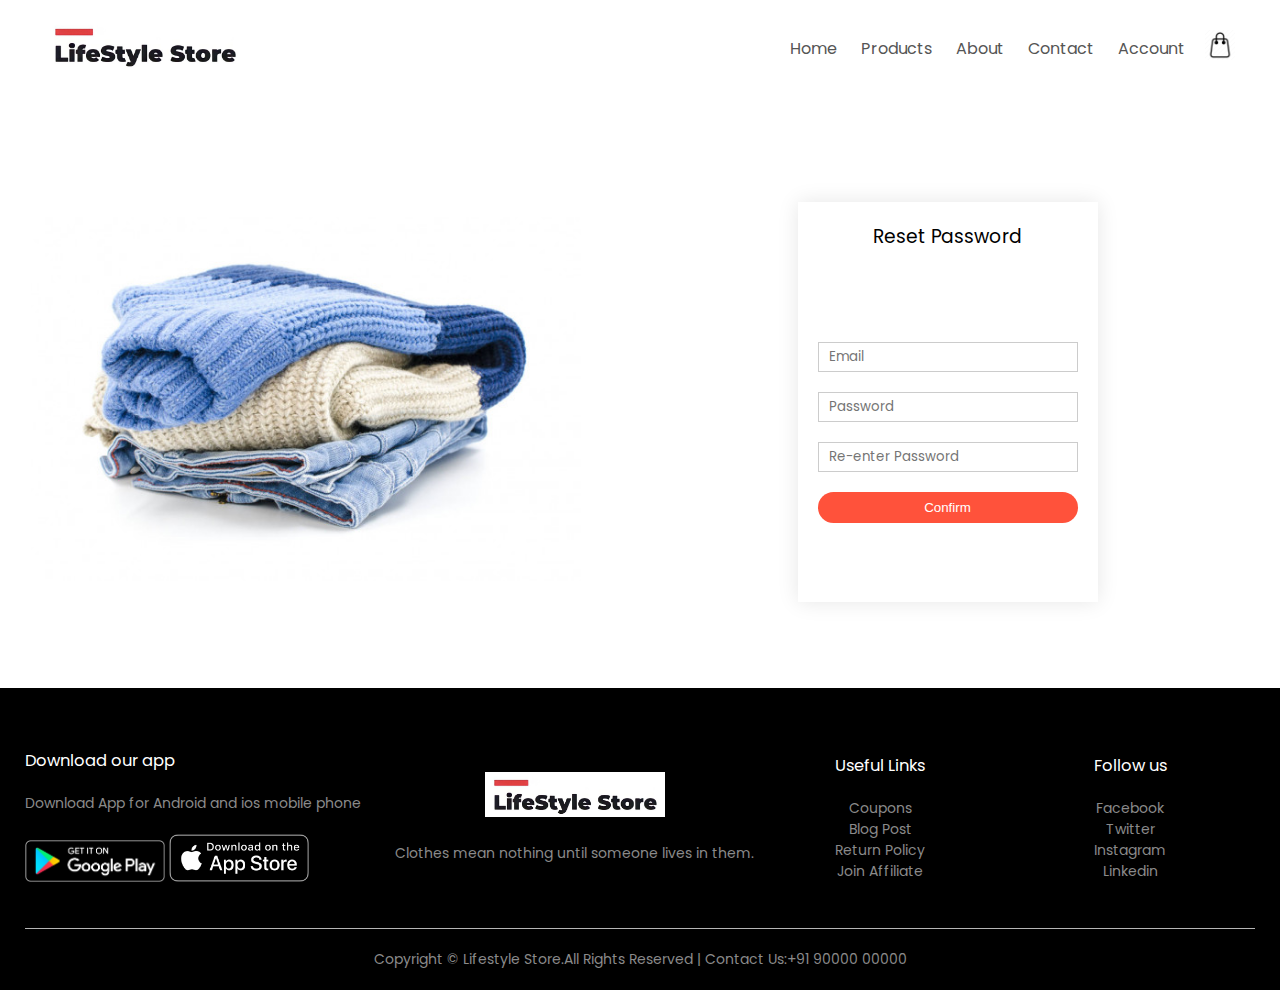
<file: settings.html>
<!DOCTYPE html>
<html lang="en">
    <head>
        <title>LifeStyle Store | Ecommerce website Design</title>
        <meta charset="UTF-8">
        <meta name="viewport" content="width=device-width, initial-scale=1.0">
        <link rel="stylesheet" href="style.css">
        <link rel="stylesheet" href="https://fonts.googleapis.com/css2?family=Poppins:wght@200;300;400;500;600;700&display=swap">
        <link rel="stylesheet" href="https://stackpath.bootstrapcdn.com/font-awesome/4.7.0/css/font-awesome.min.css">
        
    </head>
    <body>
<!-----------header----------->
<div class="container">
        <div class="navbar">
            <div class="logo">
                <a href="index.html"><img src="img/logo1.jpeg" alt="" width="200"></a>
            </div>
            <nav>
                <ul id="MenuItems">
                    <li><a href="index.html">Home</a></li>
                    <li><a href="products.html">Products</a></li>
                    <li><a href="about.html">About</a></li>
                    <li><a href="contact.html">Contact</a></li>
                    <li><a href="account.html">Account</a></li>
                </ul>
            </nav>
            <a href="#"><img src="img/bag.png" width="30" height="30"></a>
            <img src="img/menu.png" class="menu-icon" onclick="menutoggle()">
        </div>
</div>          
<!-----------settings page-------------->      

<div class="account-page">
    <div class="container">
        <div class="row">
            <div class="col-2">
                <img src="img/image3.jpg" width="550">
            </div>
            <div class="col-2">
                <div class="form-container">
                    <div class="form-btn">
                        <h3>Reset Password</h3>
                    </div>
                    
                    <form id="RegForm">
                        <input type="email" placeholder="Email">
                        <input type="password" placeholder="Password">
                        <input type="re_password" placeholder="Re-enter Password">
                        <button type="submit" class="btn">Confirm</button>
                    </form>
                </div>
            </div>
        </div>
    </div>
</div>
            
<!-----------footer----------->

<div class="footer">
    <div class="container">
        <div class="row">
            <div class="footer-col-1">
                <h3>Download our app</h3>
                <p>Download App for Android and ios mobile phone</p>
                <div class="app-logo">
                    <img src="img/gpay.png">
                    <img src="img/apay.png">
                </div>
            </div>
            <div class="footer-col-2">
                <img src="img/logo1.jpeg" width="100">
                <p>Clothes mean nothing until someone lives in them. </p>
            </div>
            <div class="footer-col-3">
                <h3>Useful Links</h3>
                <ul>
                    <li>Coupons</li>
                    <li>Blog Post</li>
                    <li>Return Policy</li>
                    <li>Join Affiliate</li>
                </ul>
            </div>
            <div class="footer-col-4">
                <h3>Follow us</h3>
                <ul>
                    <li>Facebook</li>
                    <li>Twitter</li>
                    <li>Instagram</li>
                    <li>Linkedin</li>
                </ul>
            </div>
        </div>
        <hr>
        <p class="copyright">Copyright © Lifestyle Store.All Rights Reserved | Contact Us:+91 90000 00000<p>
    </div>
</div>
</div>
</div>            

<!-----------js for toggle menu----------->
<script>
    var MenuItems  = document.getElementById("MenuItems");
    
    MenuItems.style.maxHeight = "0px";
            
    function menutoggle(){
        if(MenuItems.style.maxHeight == "0px")
        {
            MenuItems.style.maxHeight= "200px";
        }
        else
        {
            MenuItems.style.maxHeight = "0px";
        }
    }        
</script>


    </body>
</html>
</file>
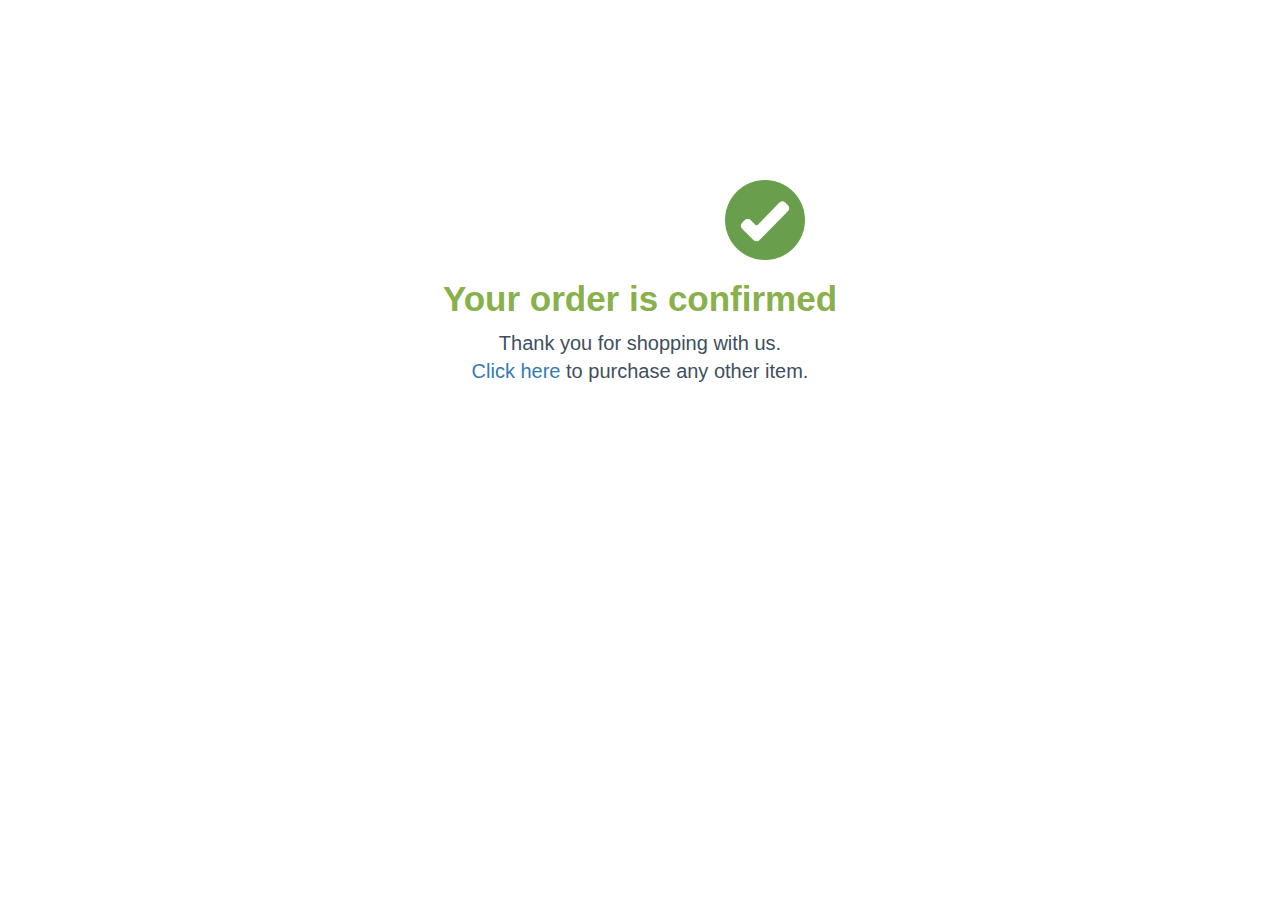
<file: success.html>
<!DOCTYPE html>
<html>
    <head>
        <link rel="stylesheet" href="https://maxcdn.bootstrapcdn.com/bootstrap/3.3.7/css/bootstrap.min.css" >
        <script src="https://ajax.googleapis.com/ajax/libs/jquery/1.12.4/jquery.min.js"></script>
        <script src="https://maxcdn.bootstrapcdn.com/bootstrap/3.3.7/js/bootstrap.min.js"></script>
        <meta name="viewport" content="width=device-width, initial-scale=1">
        <title>Settings page</title>
        
        <style>
      body {
        text-align: center;
        padding: 180px;
        background: #ffffff;
      }
        h1 {
          color: #88B04B;
          font-family: "Nunito Sans", "Helvetica Neue", sans-serif;
          font-weight: 900;
          font-size: 35px;
          margin-bottom: 10px;
        }
        p {
          color: #404F5E;
          font-family: "Nunito Sans", "Helvetica Neue", sans-serif;
          font-size:20px;
          margin: 0;
        }
    </style>
        
    </head>
    <body>
        
        
        <div class="container">
            <img src="img/right.png" width="80px"/>
        </div>
        <h1>Your order is confirmed</h1> 
        <p>Thank you for shopping with us. <br> <a href="index.html">Click here</a> to purchase any other item.</p>     
        
        
        
        
    </body>
</html>
</file>
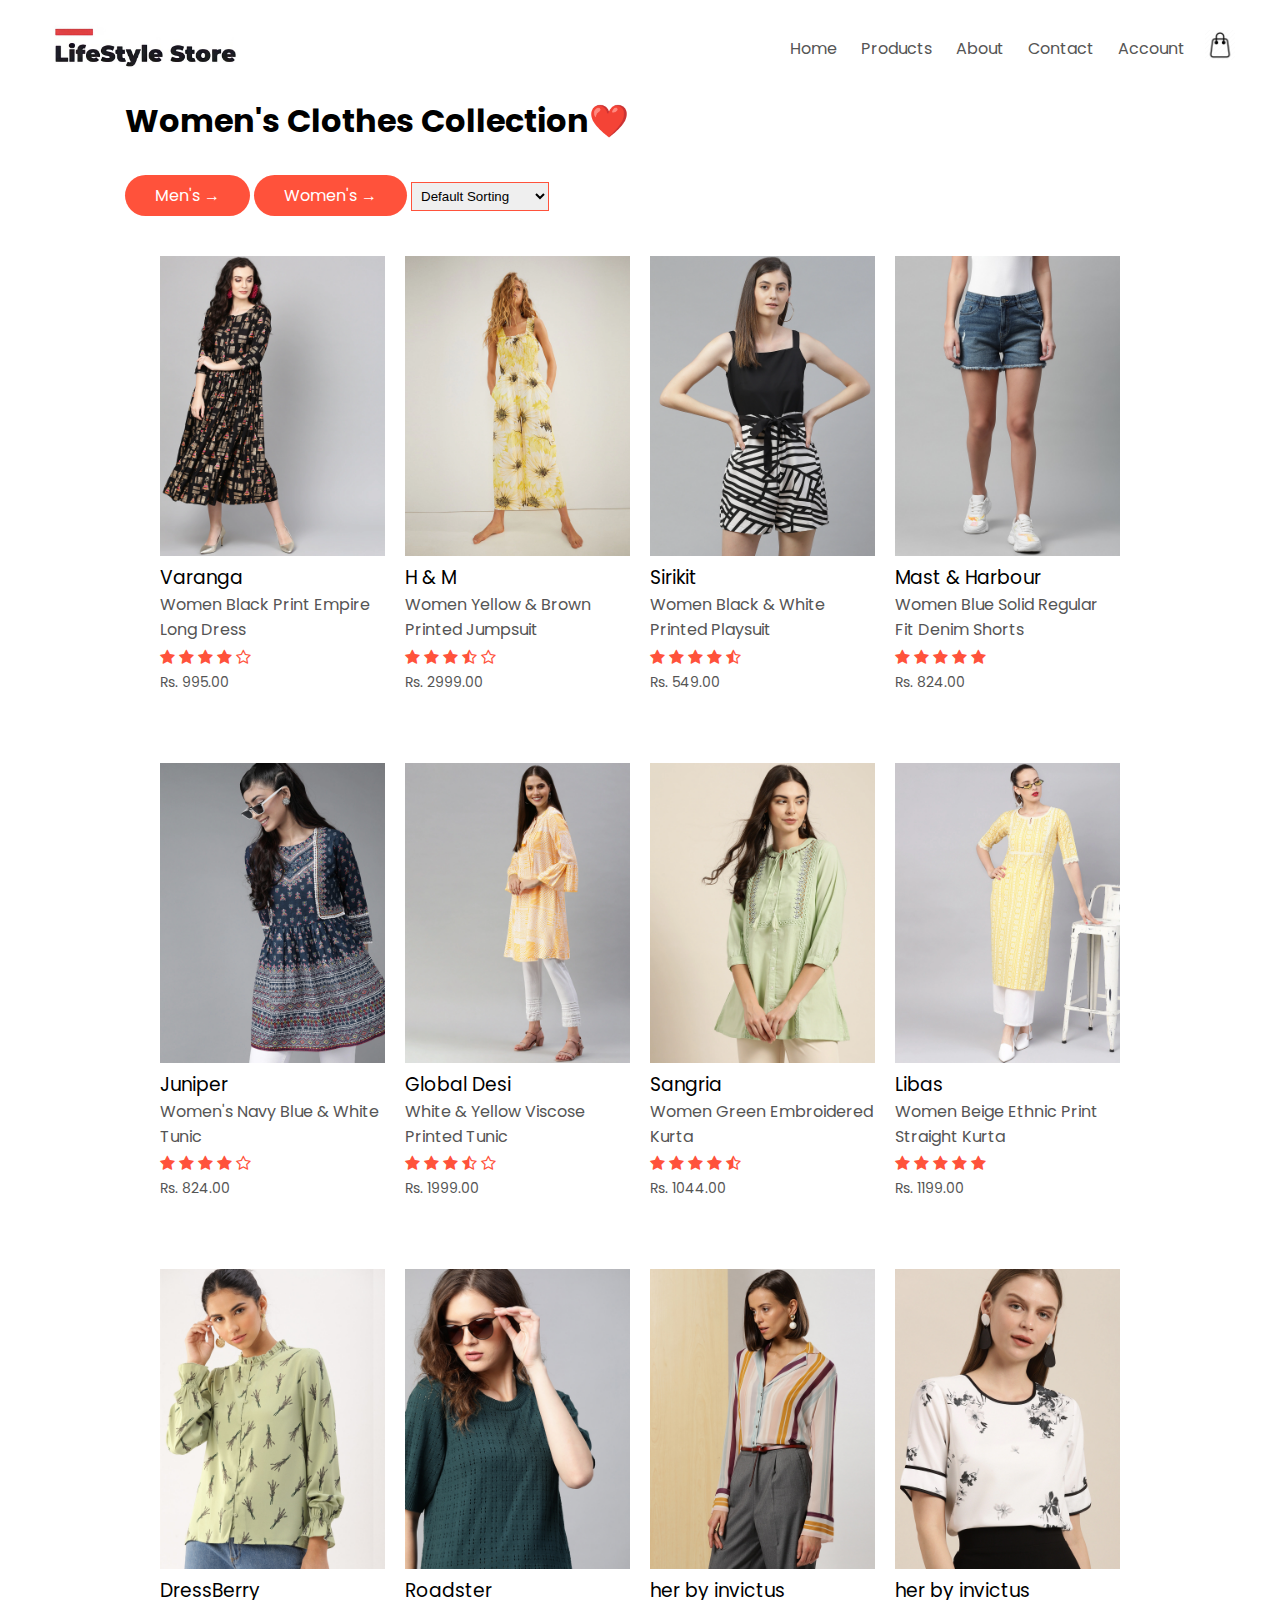
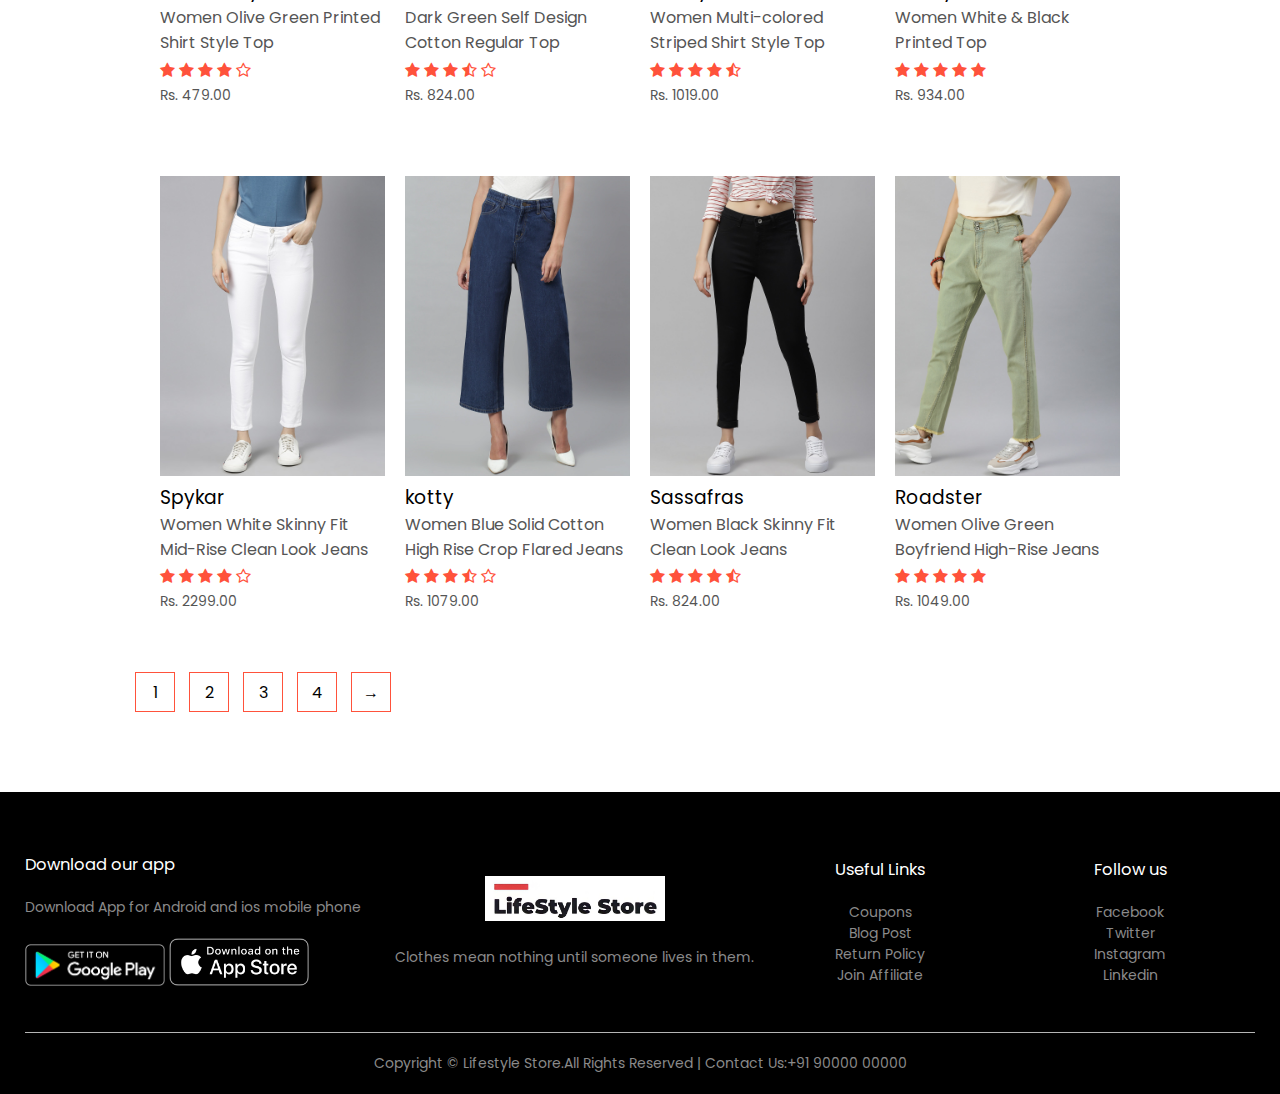
<file: womens.html>
<!DOCTYPE html>
<html lang="en">
    <head>
        <title>Women's Collection - LifeStyle Store</title>
        <meta charset="UTF-8">
        <meta name="viewport" content="width=device-width, initial-scale=1.0">
        <link rel="stylesheet" href="style.css">
        <link rel="stylesheet" href="https://fonts.googleapis.com/css2?family=Poppins:wght@200;300;400;500;600;700&display=swap">
         <link rel="stylesheet" href="https://stackpath.bootstrapcdn.com/font-awesome/4.7.0/css/font-awesome.min.css">
    </head>
    <body>
        
<!-----------header----------->
<div class="container">
        <div class="navbar">
            <div class="logo">
                <a href="index.html"><img src="img/logo1.jpeg" alt="" width="200"></a>
            </div>
            <nav>
                <ul id="MenuItems">
                    <li><a href="index.html">Home</a></li>
                    <li><a href="products.html">Products</a></li>
                    <li><a href="about.html">About</a></li>
                    <li><a href="contact.html">Contact</a></li>
                    <li><a href="account.html">Account</a></li>
                </ul>
            </nav>
            <a href="#"><img src="img/bag.png" width="30" height="30"></a>
            <img src="img/menu.png" class="menu-icon" onclick="menutoggle()">
        </div>
</div>    

<div class="small-container"> 
        <h1>️Women's Clothes Collection❤️</h1>
        <div>
            <a href="mens.html" class="btn">Men's &#8594</a>
            <a href="womens.html" class="btn">Women's &#8594</a>
        <select>
            <option>Default Sorting</option>
            <option>Sort by Price</option>
            <option>Sort by Popularity</option>
            <option>Sort by Rating</option>
            <option>Sort by Sale</option>
        </select>
        </div>      
<div class="small-container">
    <div class="row">
        <div class="col-4">
            <img src="img/d2.jpg">
            <h3>Varanga</h3>
            <h4>Women Black Print Empire Long Dress</h4>
            <div class="rating">
                <i class="fa fa-star"></i>
                <i class="fa fa-star"></i>
                <i class="fa fa-star"></i>
                <i class="fa fa-star"></i>
                <i class="fa fa-star-o"></i>
            </div>
            <p>Rs. 995.00</p>
        </div>
        <div class="col-4">
            <img src="img/d8.jpg">
            <h3>H & M</h3>
            <h4>Women Yellow & Brown Printed Jumpsuit</h4>
            <div class="rating">
                <i class="fa fa-star"></i>
                <i class="fa fa-star"></i>
                <i class="fa fa-star"></i>
                <i class="fa fa-star-half-o"></i>
                <i class="fa fa-star-o"></i>
            </div>
            <p>Rs. 2999.00</p>
        </div>
        <div class="col-4">
            <img src="img/d5.jpg">
            <h3>Sirikit</h3>
            <h4>Women Black & White Printed Playsuit</h4>
            <div class="rating">
                <i class="fa fa-star"></i>
                <i class="fa fa-star"></i>
                <i class="fa fa-star"></i>
                <i class="fa fa-star"></i>
                <i class="fa fa-star-half-o"></i>
            </div>
            <p>Rs. 549.00</p>
        </div>
        <div class="col-4">
            <img src="img/d11.jpg">
            <h3>Mast & Harbour</h3>
            <h4>Women Blue Solid Regular Fit Denim Shorts</h4>
            <div class="rating">
                <i class="fa fa-star"></i>
                <i class="fa fa-star"></i>
                <i class="fa fa-star"></i>
                <i class="fa fa-star"></i>
                <i class="fa fa-star"></i>
            </div>
            <p>Rs. 824.00</p>
        </div>
    </div>

    <div class="row">
        <div class="col-4">
            <img src="img/k1.jpg">
            <h3>Juniper</h3>
            <h4>Women's Navy Blue & White Tunic</h4>
            <div class="rating">
                <i class="fa fa-star"></i>
                <i class="fa fa-star"></i>
                <i class="fa fa-star"></i>
                <i class="fa fa-star"></i>
                <i class="fa fa-star-o"></i>
            </div>
            <p>Rs. 824.00</p>
        </div>
        <div class="col-4">
            <img src="img/k2.jpg">
            <h3>Global Desi</h3>
            <h4>White & Yellow Viscose Printed Tunic</h4>
            <div class="rating">
                <i class="fa fa-star"></i>
                <i class="fa fa-star"></i>
                <i class="fa fa-star"></i>
                <i class="fa fa-star-half-o"></i>
                <i class="fa fa-star-o"></i>
            </div>
            <p>Rs. 1999.00</p>
        </div>
        <div class="col-4">
            <img src="img/k3.jpg">
            <h3>Sangria</h3>
            <h4>Women Green Embroidered Kurta</h4>
            <div class="rating">
                <i class="fa fa-star"></i>
                <i class="fa fa-star"></i>
                <i class="fa fa-star"></i>
                <i class="fa fa-star"></i>
                <i class="fa fa-star-half-o"></i>
            </div>
            <p>Rs. 1044.00</p>
        </div>
        <div class="col-4">
            <img src="img/k8.jpg">
            <h3>Libas</h3>
            <h4>Women Beige Ethnic Print Straight Kurta</h4>
            <div class="rating">
                <i class="fa fa-star"></i>
                <i class="fa fa-star"></i>
                <i class="fa fa-star"></i>
                <i class="fa fa-star"></i>
                <i class="fa fa-star"></i>
            </div>
            <p>Rs. 1199.00</p>
        </div>
    </div>
    <div class="row">
        <div class="col-4">
            <img src="img/top5.jpg">
            <h3>DressBerry</h3>
            <h4>Women Olive Green Printed Shirt Style Top</h4>
            <div class="rating">
                <i class="fa fa-star"></i>
                <i class="fa fa-star"></i>
                <i class="fa fa-star"></i>
                <i class="fa fa-star"></i>
                <i class="fa fa-star-o"></i>
            </div>
            <p>Rs. 479.00</p>
        </div>
        <div class="col-4">
            <img src="img/top2.jpg">
            <h3>Roadster</h3>
            <h4>Dark Green Self Design Cotton Regular Top</h4>
            <div class="rating">
                <i class="fa fa-star"></i>
                <i class="fa fa-star"></i>
                <i class="fa fa-star"></i>
                <i class="fa fa-star-half-o"></i>
                <i class="fa fa-star-o"></i>
            </div>
            <p>Rs. 824.00</p>
        </div>
        <div class="col-4">
            <img src="img/top12.jpg">
            <h3>her by invictus</h3>
            <h4>Women Multi-colored Striped Shirt Style Top</h4>
            <div class="rating">
                <i class="fa fa-star"></i>
                <i class="fa fa-star"></i>
                <i class="fa fa-star"></i>
                <i class="fa fa-star"></i>
                <i class="fa fa-star-half-o"></i>
            </div>
            <p>Rs. 1019.00</p>
        </div>
        <div class="col-4">
            <img src="img/top8.jpg">
            <h3>her by invictus</h3>
            <h4>Women White & Black Printed Top</h4>
            <div class="rating">
                <i class="fa fa-star"></i>
                <i class="fa fa-star"></i>
                <i class="fa fa-star"></i>
                <i class="fa fa-star"></i>
                <i class="fa fa-star"></i>
            </div>
            <p>Rs. 934.00</p>
        </div>
    </div>
    <div class="row">
        <div class="col-4">
            <img src="img/wj3.jpg">
            <h3>Spykar</h3>
            <h4>Women White Skinny Fit Mid-Rise Clean Look Jeans</h4>
            <div class="rating">
                <i class="fa fa-star"></i>
                <i class="fa fa-star"></i>
                <i class="fa fa-star"></i>
                <i class="fa fa-star"></i>
                <i class="fa fa-star-o"></i>
            </div>
            <p>Rs. 2299.00</p>
        </div>
        <div class="col-4">
            <img src="img/wj5.jpg">
            <h3>kotty</h3>
            <h4>Women Blue Solid Cotton High Rise Crop Flared Jeans</h4>
            <div class="rating">
                <i class="fa fa-star"></i>
                <i class="fa fa-star"></i>
                <i class="fa fa-star"></i>
                <i class="fa fa-star-half-o"></i>
                <i class="fa fa-star-o"></i>
            </div>
            <p>Rs. 1079.00</p>
        </div>
        <div class="col-4">
            <img src="img/wj6.jpg">
            <h3>Sassafras</h3>
            <h4>Women Black Skinny Fit Clean Look Jeans</h4>
            <div class="rating">
                <i class="fa fa-star"></i>
                <i class="fa fa-star"></i>
                <i class="fa fa-star"></i>
                <i class="fa fa-star"></i>
                <i class="fa fa-star-half-o"></i>
            </div>
            <p>Rs. 824.00</p>
        </div>
        <div class="col-4">
            <img src="img/wj10.jpg">
            <h3>Roadster</h3>
            <h4>Women Olive Green Boyfriend High-Rise Jeans</h4>
            <div class="rating">
                <i class="fa fa-star"></i>
                <i class="fa fa-star"></i>
                <i class="fa fa-star"></i>
                <i class="fa fa-star"></i>
                <i class="fa fa-star"></i>
            </div>
            <p>Rs. 1049.00</p>
        </div>
    </div>
    </div>
         <div class="page-btn">
            <span>1</span>
            <span>2</span>
            <span>3</span>
            <span>4</span>
            <span>&#8594;</span>
        </div>
</div>
<!-----------footer----------->

<div class="footer">
    <div class="container">
        <div class="row">
            <div class="footer-col-1">
                <h3>Download our app</h3>
                <p>Download App for Android and ios mobile phone</p>
                <div class="app-logo">
                    <img src="img/gpay.png">
                    <img src="img/apay.png">
                </div>
            </div>
            <div class="footer-col-2">
                <img src="img/logo1.jpeg" width="100">
                <p>Clothes mean nothing until someone lives in them. </p>
            </div>
            <div class="footer-col-3">
                <h3>Useful Links</h3>
                <ul>
                    <li>Coupons</li>
                    <li>Blog Post</li>
                    <li>Return Policy</li>
                    <li>Join Affiliate</li>
                </ul>
            </div>
            <div class="footer-col-4">
                <h3>Follow us</h3>
                <ul>
                    <li>Facebook</li>
                    <li>Twitter</li>
                    <li>Instagram</li>
                    <li>Linkedin</li>
                </ul>
            </div>
        </div>
        <hr>
        <p class="copyright">Copyright © Lifestyle Store.All Rights Reserved | Contact Us:+91 90000 00000<p>
    </div>
</div>

<!-----------js for toggle menu----------->
<script>
    var MenuItems  = document.getElementById("MenuItems");
    
    MenuItems.style.maxHeight = "0px";
            
    function menutoggle(){
        if(MenuItems.style.maxHeight == "0px")
        {
            MenuItems.style.maxHeight= "200px";
        }
        else
        {
            MenuItems.style.maxHeight = "0px";
        }
    }        
</script>
    </body>
</html>
</file>
<file: style.css>
*{
    margin:0;
    padding:0;
    box-sizing: border-box;
}
body{
    font-family: 'Poppins', sans-serif;
}

/*--------navbar-------*/

.navbar{
    display:flex;
    align-items: center;
    padding: 20px;
}
nav{
    flex:1;
    text-align: right;
}
nav ul{
    display:inline-block;
    list-style-type: none;
}
nav ul li{
    display: inline-block;
    margin-right: 20px;
}
a{
    text-decoration: none;
    color: #555;
}
p{
    color: #555;
}

/*--------intro-------*/

.container{
    max-width: 1300px;
    margin: auto;
    padding-left: 25px;
    padding-right: 25px;
}
.row{
    display: flex;
    align-items: center;
    flex-wrap: wrap; 
    justify-content: space-around;
}
.col-2{
    flex-basis: 49%;
    min-width: 300px;
    margin-top: 20px;
}
.col-2 img{
    max-width: 100%;
    padding: 50px 0;
}
.col-2 h1{
    font-size: 50px;
    line-height: 60px;
    margin: 25px 0;
}
.btn{
    display: inline-block;
    background: #ff523b;
    color: #fff;
    padding: 8px 30px;
    margin: 30px 0;
    border-radius: 30px;
    transition: background 0.5s;
}
.btn:hover{
    background: #563434;
}
.header .row{
    margin-top: 70px;
}

/*--------Featured Categories-------*/

.categories{
    margin: 70px 0;
}
.col-3{
    flex-basis: 30%;
    min-width: 250px;
    margin-bottom: 30px;
    transition: transform 0.5s;
}
.col-3 img{
    width: 100%;
}
.col-3:hover{
    transform: translateY(-5px);
}
.small-container{
    max-width: 1080px;
    margin: auto;
    padding-left: 25px;
    padding-right: 25px;
}
.col-4{
    flex-basis: 25%;
    padding: 10px;
    min-width: 200px;
    margin-bottom: 50px;
    transition: transform 0.5s;
}
.col-4 img{
    width: 100%;
}
.title{
    text-align: center;
    margin: 0 auto 80px;
    position: relative;
    line-height: 60px;
    color: #555;
}
.title::after{
    content: '';
    background: #ff523b;
    width: 80px;
    height: 5px;
    border-radius: 5px;
    position: absolute;
    bottom: 0;
    left: 50%;
    transform: translateX(-50%);
}
h3{
    color: black;
    font-weight: normal;
}
h4{
    color: #555;
    font-weight: normal;
}

.col-4 p{
    font-size: 14px;
}
.rating .fa{
    color: #ff523b;
}
.col-4:hover{
    transform: translateY(-5px);
}
/*--------offer-------*/
.offer{
   margin-top: 10px;
   padding: 30px 0;
}
small{
    color: #555
}

/*--------testimonial-------*/
.testimonoial{
    padding-top: 100px;
}
.testimonial .col-3{
    text-align: center;
    padding: 40px 20px;
    box-shadow: 0 0 20px 0px rgba(0,0,0,0.1);
    cursor: pointer;
    transition: transform 0.5s;
}
.testimonial .col-3 img{
    width: 110px;
    height: 120px;
    margin-top: 20px;
    border-radius: 50%;
}
.testimonial .col-3:hover{
    transform: translateY(-10px);
}
.fa.fa-quote-left{
    font-size: 34px;
    color: #ff523b;
}
.col-3 p{
    font-size: 12px;
    margin: 12px 0;
    color: #777;
}
.testimonial .col-3 h3{
    font-weight: 600;
    color: #555;
    font-size: 16px;
}
/*--------Brands-------*/

.brands{
    margin: 100px auto;
}
.col-5{
    width: 160px;
}
.col-5 img{
    width: 100%;
    cursor: pointer;
}

/*--------footer-------*/

.footer{
    background: #000;
    color: #8a8a8a;
    font-size: 14px;
    padding: 60px 0 20px;
}
.footer p{
    color: #8a8a8a;
}
.footer h3{
    color: #fff;
    margin-bottom: 20px;
}
.footer-col-1, .footer-col-2, .footer-col-3, .footer-col-4{
    min-width: 250px;
    margin-bottom: 20px;
}
.footer-col-1{
    flex-basis: 30%;
}
.footer-col-2{
    flex: 1;
    text-align: center;
}
.footer-col-2 img{
    width: 180px;
    margin-bottom: 20px;
}
.footer-col-3, .footer-col-4{
    flex-basis: 12%;
    text-align: center;
}
ul{
    list-style-type: none;
}
.app-logo{
    margin-top: 20px;
}
.app-logo img{
    width: 140px;
}
.footer hr{
    border: none;
    background: #b5b5b5;
    height: 1px;
    margin: 20px 0;
}
.copyright{
    text-align: center;
}
.menu-icon{
    width: 28px;
    margin-left: 20px;
    display: none;
}

/*--------media query for menu-------*/

@media only screen and (max-width: 800px){
    nav ul{
        position: absolute;
        top: 70px;
        left: 0;
        background: #333;
        width: 100%;
        overflow: hidden;
        transition: max-height 0.5s;
    }
    nav ul li{
        display: block;
        margin-right: 50px;
        margin-top: 10px;
        margin-bottom: 10px;
    }
    nav ul li a{
        color: white;
    }
    .menu-icon{
        display: block;
        cursor: pointer
    }
}

/*--------All Products-------*/

.row-2{
    margin: 100px auto 50px;
}
select{
    border: 1px solid #ff523b;
    padding: 5px;
}
select:focus{
    outline: none;
}
.row-3{
    margin: 100px auto 50px;
}
.page-btn{
    margin: 0 auto 80px;
}
.page-btn span{
    display: inline-block;
    border: 1px solid #ff523b;
    margin-left: 10px;
    width: 40px;
    height: 40px;
    text-align: center;
    line-height: 40px;
    cursor: pointer;   
}
.page-btn span:hover{
    background: #ff523b;
    color: #fff;
}
/*--------media query for less than 600 screen size-------*/

@media only screen and (max-width: 600px){
    .row{
        text-align: center;
    }
    .col-2, .col-3 .col-4{
        flex-basis: 100%;
    }
    .single-product .row{
        text-align: left;
    }
    .single-product .col-2{
        padding: 20px 0;
    }
    .single-product h1{
        font-size: 26px;
        line-height: 32px;
    }
    .cart-info p{
        display: none;
    }
}

/*--------------account page-----------------*/

.account-page{
    padding: 50px 0;
}
.form-container{
    background: #fff;
    width: 300px;
    height: 400px;
    position: relative;
    text-align: center;
    padding: 20px 0;
    margin: auto;
    box-shadow: 0 0 20px 0px rgba(0,0,0,0.1);
    overflow: hidden;
}
.form-container span{
    font-weight: bold;
    padding: 0 10px;
    color: #555;
    cursor: pointer;
    width: 100px;
    display: inline-block;
}
form-btn{
    display: inline-block;
}
.form-container form{
    max-width: 300px;
    padding: 0 20px;
    position: absolute;
    top: 130px;
    transition: transform 1s;
}
form input{
    width: 100%;
    height: 30px;
    margin: 10px 0;
    padding: 0 10px;
    border: 1px solid #ccc;
}
form .btn{
    width: 100%;
    border: none;
    cursor: pointer;
    margin: 10px 0;
    text-align: center;
}

form .btn:focus{
    outline: none;
}
#LoginForm{
    left: -300px;
}
#RegForm{
    left: 0;
}
form a{
    font-size: 12px;
}
#Indicator{
    width: 100px;
    border: none;
    height: 3px;
    margin-top: 8px;
    transform: translateX(100px);
    transition: transform 1s;
}
/*--------------Contact us Form-----------------*/

@import url("https://fonts.googleapis.com/css2?family=Poppins:wght@100;200;300;400;500;600;700;800&display=swap");

* {
  margin: 0;
  padding: 0;
  box-sizing: border-box;
}
body, input, textarea {
  font-family: "Poppins", sans-serif;
}
.containers {
  position: relative;
  width: 100%;
  min-height: 100vh;
  padding: 2rem;
  background-color: #fafafa;
  overflow: hidden;
  display: flex;
  align-items: center;
  justify-content: center;
}
.form {
  width: 100%;
  max-width: 820px;
  background-color: #fff;
  border-radius: 10px;
  box-shadow: 0 0 20px 1px rgba(0, 0, 0, 0.1);
  z-index: 1000;
  overflow: hidden;
  display: grid;
  grid-template-columns: repeat(2, 1fr);
}
.contact-form {
  background-color: #1abc9c;
  position: relative;
}
.circle {
  border-radius: 50%;
  background: linear-gradient(135deg, transparent 20%, #149279);
  position: absolute;
}
.circle.one {
  width: 130px;
  height: 130px;
  top: 130px;
  right: -40px;
}
.circle.two {
  width: 80px;
  height: 80px;
  top: 10px;
  right: 30px;
}
.contact-form:before {
  content: "";
  position: absolute;
  width: 26px;
  height: 26px;
  background-color: #1abc9c;
  transform: rotate(45deg);
  top: 50px;
  left: -13px;
}
form {
  padding: 2.3rem 2.2rem;
  z-index: 10;
  overflow: hidden;
  position: relative;
}
h5{
    color: #1abc9c;
}
h6{
    color: #fff;
}
.sub {
  align-content: center;
  font-weight: 500;
  font-size: 1.5rem;
  margin-bottom: 0.7rem;
}
.input-container {
  position: relative;
  margin: 1rem 0;
}
.input {
  width: 100%;
  outline: none;
  border: 2px solid #fafafa;
  background: none;
  padding: 0.6rem 1.2rem;
  color: #fff;
  font-weight: 500;
  font-size: 0.95rem;
  letter-spacing: 0.5px;
  border-radius: 5px;
  transition: 0.3s;
}
textarea.input {
  padding: 0.8rem 1.2rem;
  min-height: 150px;
  border-radius: 5px;
  resize: none;
  overflow-y: auto;
}
.input-container label {
  position: absolute;
  top: 50%;
  left: 15px;
  transform: translateY(-50%);
  padding: 0 0.4rem;
  color: #fafafa;
  font-size: 0.9rem;
  font-weight: 400;
  pointer-events: none;
  z-index: 1000;
  transition: 0.5s;
}
.input-container.textarea label {
  top: 1rem;
  transform: translateY(0);
}
.button {
  padding: 0.6rem 1.3rem;
  background-color: #fff;
  border: 2px solid #fafafa;
  font-size: 0.95rem;
  color: #1abc9c;
  line-height: 1;
  border-radius: 5px;
  outline: none;
  cursor: pointer;
  transition: 0.3s;
  margin: 0;
  width: 100%;
}
.button:hover {
  background-color: transparent;
  color: #fff;
}
.input-container span {
  position: absolute;
  top: 0;
  left: 25px;
  transform: translateY(-50%);
  font-size: 0.8rem;
  padding: 0 0.4rem;
  color: transparent;
  pointer-events: none;
  z-index: 500;
}
.input-container span:before,
.input-container span:after {
  content: "";
  position: absolute;
  width: 10%;
  opacity: 0;
  transition: 0.3s;
  height: 5px;
  background-color: #1abc9c;
  top: 50%;
  transform: translateY(-50%);
}
.input-container span:before {
  left: 50%;
}
.input-container span:after {
  right: 50%;
}
.input-container.focus label {
  top: 0;
  transform: translateY(-50%);
  left: 25px;
  font-size: 0.8rem;
}
.input-container.focus span:before,
.input-container.focus span:after {
  width: 50%;
  opacity: 1;
}
.contact-info {
  padding: 2.3rem 2.2rem;
  position: relative;
}
.contact-info .title {
  color: #1abc9c;
}
.text {
  color: #333;
  margin: 1.5rem 0 2rem 0;
}
.information {
  display: flex;
  color: #555;
  margin: 0.7rem 0;
  align-items: center;
  font-size: 0.95rem;
}

.icon {
  width: 28px;
  margin-right: 0.7rem;
}

.social-media {
  padding: 2rem 0 0 0;
}

.social-media p {
  color: #333;
}

.social-icons {
  display: flex;
  margin-top: 0.5rem;
}

.social-icons a {
  width: 35px;
  height: 35px;
  border-radius: 5px;
  background: linear-gradient(45deg, #1abc9c, #149279);
  color: #fff;
  text-align: center;
  line-height: 35px;
  margin-right: 0.5rem;
  transition: 0.3s;
}

.social-icons a:hover {
  transform: scale(1.05);
}

.contact-info:before {
  content: "";
  position: absolute;
  width: 110px;
  height: 100px;
  border: 22px solid #1abc9c;
  border-radius: 50%;
  bottom: -77px;
  right: 50px;
  opacity: 0.3;
}

.big-circle {
  position: absolute;
  width: 500px;
  height: 500px;
  border-radius: 50%;
  background: linear-gradient(to bottom, #1cd4af, #159b80);
  bottom: 50%;
  right: 50%;
  transform: translate(-40%, 38%);
}

.big-circle:after {
  content: "";
  position: absolute;
  width: 360px;
  height: 360px;
  background-color: #fafafa;
  border-radius: 50%;
  top: calc(50% - 180px);
  left: calc(50% - 180px);
}

.square {
  position: absolute;
  height: 400px;
  top: 50%;
  left: 50%;
  transform: translate(181%, 11%);
  opacity: 0.2;
}

@media (max-width: 850px) {
  .form {
    grid-template-columns: 1fr;
  }

  .contact-info:before {
    bottom: initial;
    top: -75px;
    right: 65px;
    transform: scale(0.95);
  }

  .contact-form:before {
    top: -13px;
    left: initial;
    right: 70px;
  }

  .square {
    transform: translate(140%, 43%);
    height: 350px;
  }

  .big-circle {
    bottom: 75%;
    transform: scale(0.9) translate(-40%, 30%);
    right: 50%;
  }

  .text {
    margin: 1rem 0 1.5rem 0;
  }

  .social-media {
    padding: 1.5rem 0 0 0;
  }
}

@media (max-width: 480px) {
  .containers {
    padding: 1.5rem;
  }

  .contact-info:before {
    display: none;
  }

  .square,
  .big-circle {
    display: none;
  }

  form,
  .contact-info {
    padding: 1.7rem 1.6rem;
  }

  .text,
  .information,
  .social-media p {
    font-size: 0.8rem;
  }

  .sub {
    font-size: 1.15rem;
  }

  .social-icons a {
    width: 30px;
    height: 30px;
    line-height: 30px;
  }

  .icon {
    width: 23px;
  }

  .input {
    padding: 0.45rem 1.2rem;
  }

  .button {
    padding: 0.45rem 1.2rem;
  }
}

/*--------------cart------------------*/

.cart-page{
   margin: 80px auto;
}
  
table{
   width: 100%;
   border-collapse: collapse;
}
  
.cart-info{
   display: flex;
   flex-wrap: wrap;
}
  
th{
   text-align: left;
   padding: 5px;
   color: #fff;
   background: #ff523b;
   font-weight: normal;
}
  
td{
   padding: 10px 5px;
}
  
td input{
   width: 40px;
   height: 30px;
   padding: 5px;
}

td a{
   color: #ff523b;
   font-size: 12px;
}
td img{
   width: 80px;
   height: 80px;
   margin-right: 10px;    
}

.total-price{
   display: flex;
   justify-content: flex-end;
}

.total-price table{
   border-top: 3px solid #ff523b;
   width: 100%;
   max-width: 350px;          
}

td:last-child{
   text-align: right;
}
  
th:last-child{
   text-align: right;
}

buttn{
   text-align: right;
}

/*---------------------single product detail---------------------*/

.single-product{
    margin-top: 80px;
}
.single-product .col-2 img{
    padding: 0;
}
.single-product .col-2{
    padding: 20px;
}
.single-product h4{
    margin: 20px;
    font-size: 22px;
    font-weight: bold;
}
.single-product select{
    display: block;
    padding: 10px;
    margin-top: 20px;
}
.single-product input{
    width: 50px;
    height: 40px;
    padding-left: 10px;
    font-size: 20px;
    margin-right: 10px;
    border: 1px solid #ff523b;
}
input:focus{
    outline: none;
}
.single-product .fa{
    color: #ff523b;
    margin-left: 10px;
}
.small-img-row{
    display: flex;
    justify-content: space-between
}
.small-img-col{
    flex-basis: 24%;
    cursor: pointer;
}


/*----cart----*/

img{
    max-width: 100%;
    height: auto;
}

.fa-star,
.fa-star-half{
    color: yellowgreen;
    padding: 3% 0;
}

#cart_count{
    text-align: center;
    padding: 0 0.9rem 0.1rem 0.9rem;
    border-radius: 3rem;
}

.shopping-cart{
    padding: 3% 0;
}

.cart-items + .cart-items{
    padding: 2% 0;
}

.price-details h6{
    padding: 3% 2%;
}
</file>
